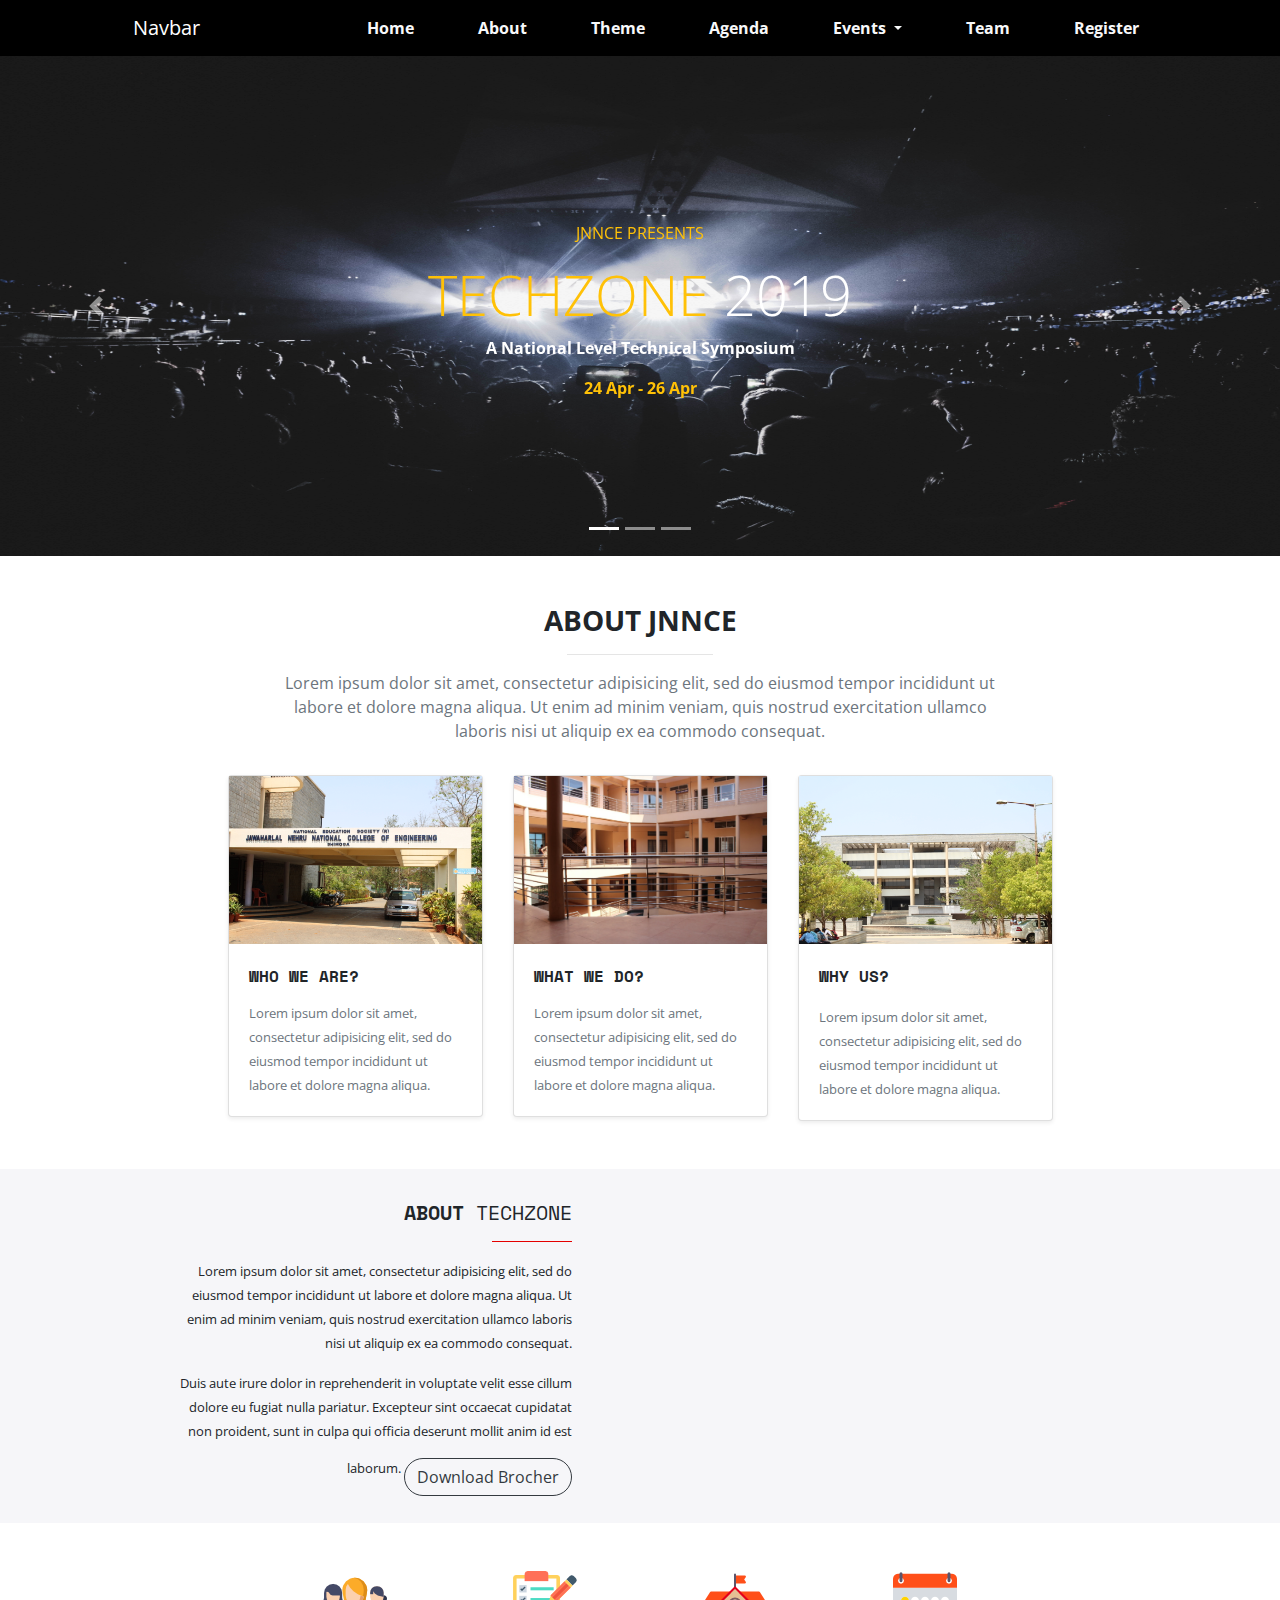
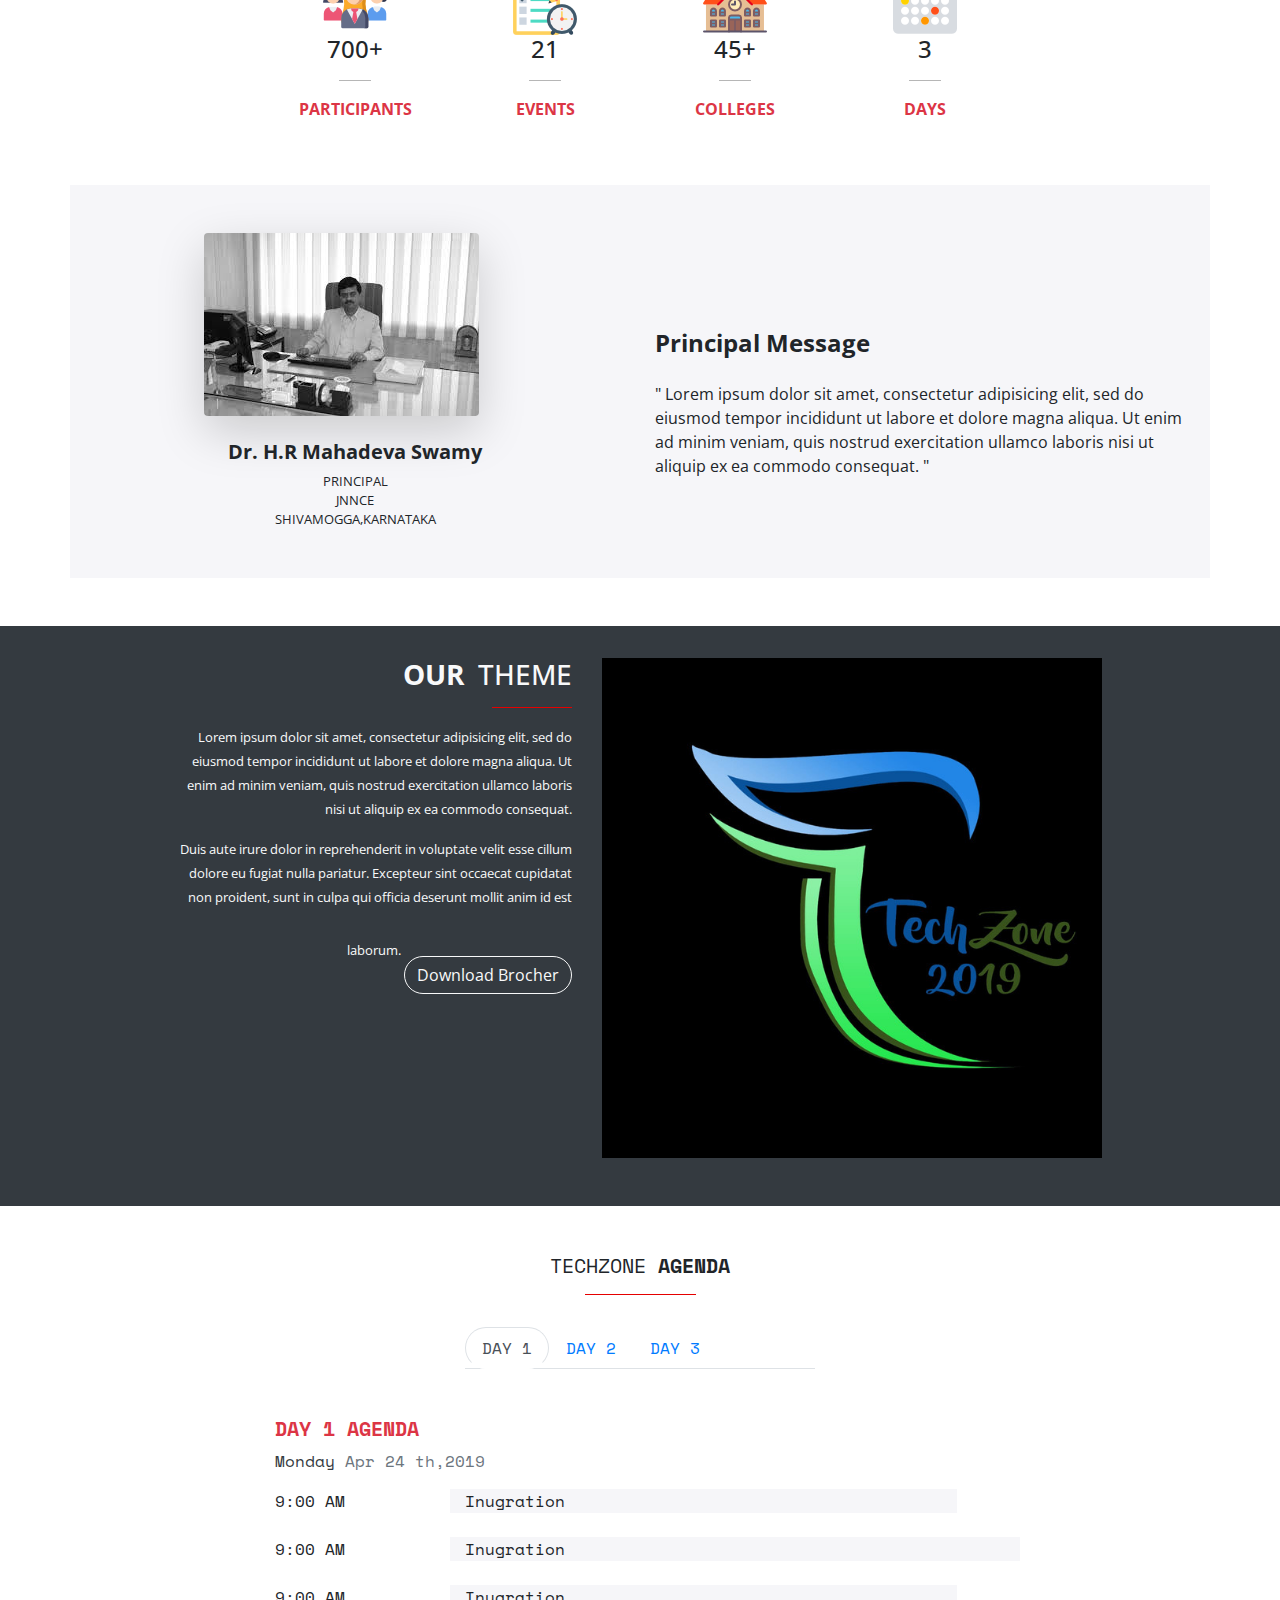
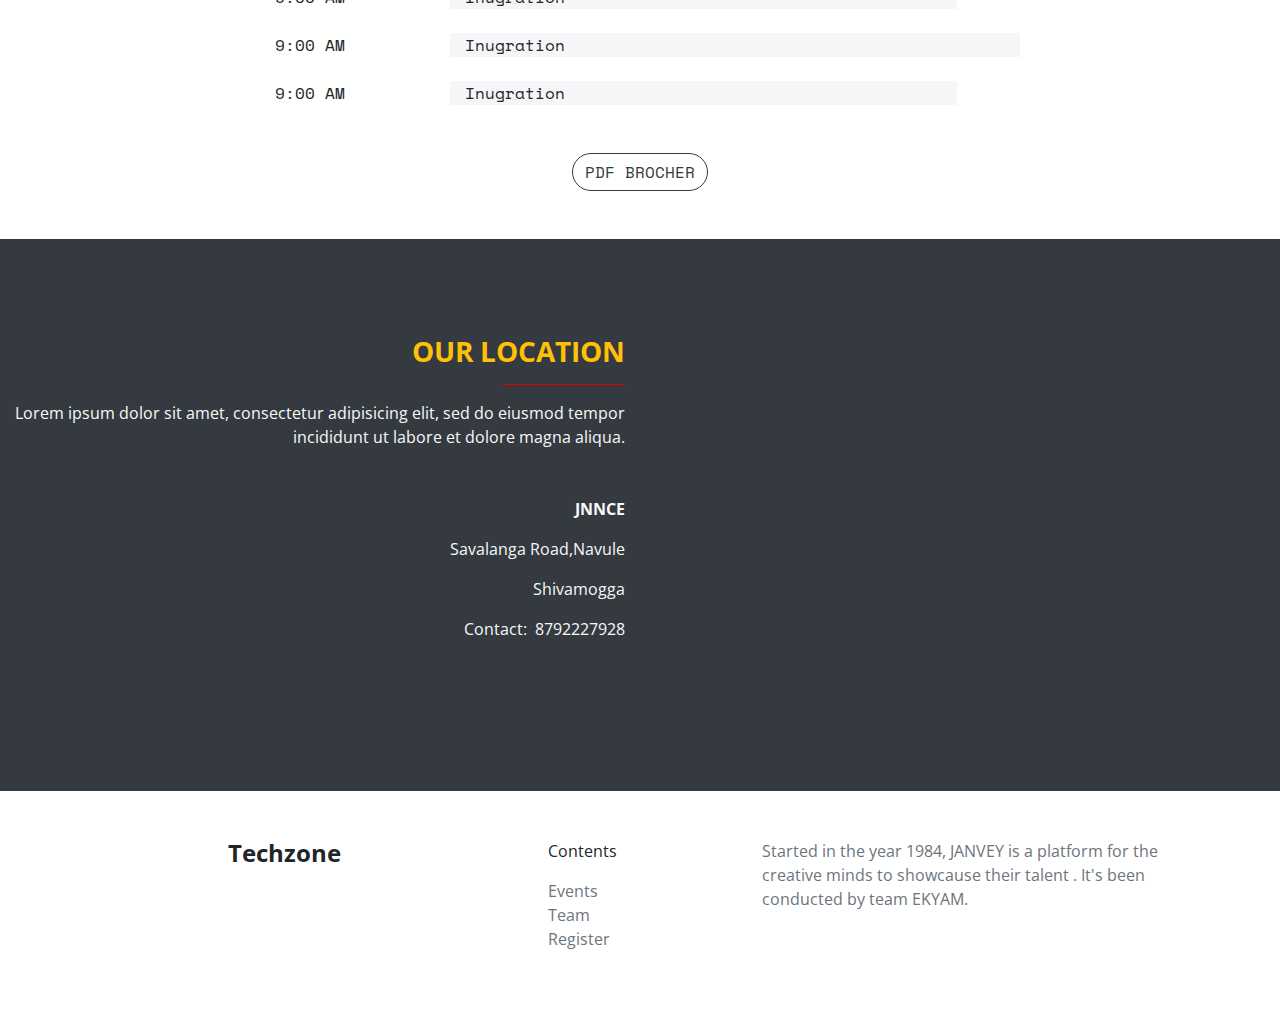
<file: index.html>
<!DOCTYPE html>
<html lang="en" dir="ltr">
<head>
  <meta charset="utf-8">
  <meta name="viewport" content="width=device-width, initial-scale=1">
  <!-- Latest compiled and minified CSS -->
  <link rel="stylesheet" href="https://maxcdn.bootstrapcdn.com/bootstrap/4.3.1/css/bootstrap.min.css">
  <link rel="stylesheet" href="./css/index.css">
  <title>Techzone | Annual Cultural Fest 2019</title>
  <!-- link to fontawesome -->
  <link rel="stylesheet" href="https://use.fontawesome.com/releases/v5.8.1/css/all.css" integrity="sha384-50oBUHEmvpQ+1lW4y57PTFmhCaXp0ML5d60M1M7uH2+nqUivzIebhndOJK28anvf" crossorigin="anonymous">
  <!-- animate.css -->
  <link rel="stylesheet" href="https://cdnjs.cloudflare.com/ajax/libs/animate.css/3.7.0/animate.min.css">
  <!-- link for google fonts -->
  <link href="https://fonts.googleapis.com/css?family=Open+Sans" rel="stylesheet">
  <link href="https://fonts.googleapis.com/css?family=Space+Mono" rel="stylesheet">
</head>
<body>
  <!-- navbar -->
  <nav class="navbar navbar-expand-lg  navbar-dark  sticky-top" style="background-color:black;">
    <div class="container ">
      <a href="#" class="navbar-brand ml-md-5">
        <!-- techzone banner -->
        <!-- <img src="./images/logo1.png" alt="" "> -->
        Navbar
      </a>
      <button type="button" class="navbar-toggler" data-toggle="collapse" data-target="#navbarSupportedContent" aria-controls="navbarSupportedContent" aria-expanded="false" aria-label="Toggle navigation" name="button">
        <i class="fas fa-bars text-light"></i>
      </button>
      <div class="collapse navbar-collapse" id="navbarSupportedContent">
        <ul class="navbar-nav ml-auto">
          <li class="nav-item  mr-md-5">
            <a href="#" class="text-light font-weight-bold nav-link">Home</a>
          </li>
          <li class="nav-item mr-md-5">
            <a href="#about" class="text-light font-weight-bold nav-link">About</a>
          </li>
          <li class="nav-item mr-md-5">
            <a href="#theme" class="text-light font-weight-bold nav-link">Theme</a>
          </li>
          <li class="nav-item mr-md-5">
            <a href="#agenda" class="text-light font-weight-bold nav-link">Agenda</a>
          </li>
          <li class="nav-item dropdown mr-md-5">
            <a href="#" class="text-light nav-link dropdown-toggle font-weight-bold" id="navabarDropdown" role="button" data-toggle="dropdown" aria-haspopup="true" aria-expanded="false">
              Events
            </a>
            <div class="dropdown-menu" aria-labelledby="navabarDropdown">
              <a href="#" class="dropdown-item">CSE / ISE</a>
              <a href="#" class="dropdown-item">ECE / TCE / EEE</a>
              <a href="#" class="dropdown-item">GENERAL EVENTS</a>
              <a href="#" class="dropdown-item">MECH / AUTO / IP</a>
              <a href="#" class="dropdown-item">ROBOTICS</a>
              <a href="#" class="dropdown-item">CIVIL / ENV</a>
            </div>
          </li>
          <li class="nav-item mr-md-5">
            <a href="#" class="text-light nav-link font-weight-bold">Team</a>
          </li>
          <li class="nav-item mr-md-5">
            <a href="#" class="text-light nav-link font-weight-bold">Register</a>
          </li>
        </ul>
      </div>
    </div>
  </nav>
  <div class="carousel slide" id="carouselControl" data-ride="carousel">
    <ul class="carousel-indicators">
      <li data-target="#carouselControl" data-slide-to="0" class="active"></li>
      <li data-target="#carouselControl" data-slide-to="1"></li>
      <li data-target="#carouselControl" data-slide-to="2"></li>
    </ul>
    <div class="carousel-inner">
      <div class="carousel-item active">
        <img src="./images/concert.jpg" class="d-block w-100 carousel"   alt="">
        <div class="carousel-caption " >
          <div class="row  carousel_img" >
            <div class="col-12 text-center">
              <p class="text-warning">JNNCE PRESENTS</p>
              <h1 class="display-4">
                <span class="text-warning">TECHZONE
                </span>
                2019
              </h1>
              <p class="font-weight-bold ">A National Level Technical Symposium </p>
              <p class="font-weight-bold text-warning">24 Apr -  26 Apr </p>
            </div>
          </div>
        </div>
      </div>
      <div class="carousel-item">
        <img src="./images/conference.jpeg" class="d-block w-100 carousel"   alt="">
        <div class="carousel-caption " >
          <div class="row  carousel_img" >
            <div class="col-12 text-center">
              <h1 class="display-4">Welcome to
              </h1>
              <h1 class="display-4">
                <span class="text-warning">TECHZONE
                </span>
                2019
              </h1>
              <p class="font-weight-bold ">24 Apr -  26 Ap </p>
            </div>
          </div>
        </div>
      </div>
      <div class="carousel-item">
        <img src="./images/challenge5.jpg" class="d-block w-100 carousel"  alt="">
        <div class="carousel-caption " >
          <div class="row  carousel_img" >
            <div class="col-12 text-center">
              <h1 class="display-4">
                <span class="text-warning">TECHZONE
                </span>
                2019
              </h1>
              <p class="font-weight-bold ">Accept the Challenge </p>
              <p class="font-weight-bold text-warning">Win the Game </p>
              <p class="font-weight-bold ">Enjoy Techzone </p>
            </div>
          </div>
        </div>
      </div>
    </div>
    <a href="#carouselControl" class="carousel-control-prev" role="button" data-slide="prev">
      <span class="carousel-control-prev-icon" aria-hidden="true"></span>
    </a>
    <a href="#carouselControl" class="carousel-control-next" role="button" data-slide="next">
      <span class="carousel-control-next-icon" aria-hidden="true"></span>
    </a>
  </div>
  <!-- who we are -->
  <div class="container mt-5 pb-5">
    <div class="row justify-content-center">
      <div class="col-8 text-center">
        <h3 class="font-weight-bold" >ABOUT JNNCE</h3>
        <hr align="center" width="20%" >
        <p class="text-muted">Lorem ipsum dolor sit amet,
          consectetur adipisicing elit, sed do eiusmod tempor incididunt ut labore et dolore
          magna aliqua. Ut enim ad minim veniam, quis nostrud exercitation ullamco laboris
          nisi ut aliquip ex ea commodo consequat.
        </p>
      </div>
    </div>
    <div class="row justify-content-center">
      <div class="col-md-3 mt-3">
        <div class="card shadow-sm">
          <img src="./images/jjnce.JPG" class=" img-fluid"  alt="">
          <div class="card-body">
            <p class="font-weight-bold card-title" style="font-family: 'Space Mono', monospace;">WHO WE ARE?</p>
            <small class="text-muted">Lorem ipsum dolor sit amet,
              consectetur adipisicing elit, sed do eiusmod tempor incididunt ut labore et dolore
              magna aliqua.
            </small>
          </div>
        </div>
      </div>
      <div class="col-md-3 mt-3">
        <div class="card shadow-sm">
          <img src="./images/step.jpeg" class="img-fluid" alt="">
          <div class="card-body">
            <p class="font-weight-bold card-title" style="font-family: 'Space Mono', monospace;">WHAT WE DO?</p>
            <small class="text-muted">Lorem ipsum dolor sit amet,
              consectetur adipisicing elit, sed do eiusmod tempor incididunt ut labore et dolore
              magna aliqua.
            </small>
          </div>
        </div>
      </div>
      <div class="col-md-3 mt-3">
        <div class="card shadow-sm">
          <img src="./images/library.JPG" class="img-fluid" alt="">
          <div class="card-body">
            <p class="font-weight-bold" style="font-family: 'Space Mono', monospace;">WHY US?</p>
            <small class="text-muted">Lorem ipsum dolor sit amet,
              consectetur adipisicing elit, sed do eiusmod tempor incididunt ut labore et dolore
              magna aliqua.
            </small>
          </div>
        </div>
      </div>
    </div>
  </div>
  <!-- about techzone -->
  <div class="container-fluid row_color pb-3 pt-3" id="about">
    <div class="row justify-content-center">
      <div class="col-md-4  mt-3 text-right ">
        <h5 class="" style="font-family: 'Space Mono', monospace;">
          <span class="font-weight-bold">ABOUT</span>
          TECHZONE
        </h5>
        <hr align="right" color="red" width="20%" >
        <small class="">
          Lorem ipsum dolor sit amet, consectetur adipisicing elit,
          sed do eiusmod tempor incididunt ut labore et dolore magna aliqua.
          Ut enim ad minim veniam, quis nostrud exercitation ullamco laboris
          nisi ut aliquip ex ea commodo consequat.
        </small>
        <p class="mt-3"></p>
        <small class="">
          Duis aute irure dolor in reprehenderit
          in voluptate velit esse cillum dolore eu fugiat nulla pariatur.
          Excepteur sint occaecat cupidatat non proident, sunt in culpa qui
          officia deserunt mollit anim id est laborum.
        </small>
        <a href="#">
          <button class=" btn btn-outline-dark rounded-pill mt-3  a" >
            Download Brocher
          </button>
        </a>
      </div>
      <div class="col-md-5  mt-3 d-none d-lg-block d-xl-block ">
        <iframe width="500" height="300" src="https://www.youtube.com/embed/mPut1XU8KPo" frameborder="0" allow="accelerometer; autoplay; encrypted-media; gyroscope; picture-in-picture" allowfullscreen></iframe>
      </div>
      <div class="col-md-5  mt-3 ml-4 d-lg-none d-xl-none">
        <iframe  src="https://www.youtube.com/embed/mPut1XU8KPo" frameborder="0" allow="accelerometer; autoplay; encrypted-media; gyroscope; picture-in-picture" allowfullscreen></iframe>
      </div>
    </div>
  </div>
  <!-- event days -->
  <div class="container pt-5 pb-5">
    <div class="row justify-content-center text-center">
      <div class="col-md-2  ">
        <img src="./images/networking.png" class="img-fluid" alt="">
        <h4>700+</h4>
        <hr align="center" color="#cbcbcb" width="20%" >
        <p class="text-danger font-weight-bold">PARTICIPANTS </p>
      </div>
      <div class="col-md-2 ">
        <img src="./images/checklist.png" class="img-fluid" alt="">
        <h4>21</h4>
        <hr align="center" color="#cbcbcb" width="20%" >
        <p class="text-danger font-weight-bold">EVENTS</p>
      </div>
      <div class="col-md-2 ">
        <img src="./images/school.png" class="img-fluid" alt="">
        <h4>45+</h4>
        <hr align="center" color="#cbcbcb" width="20%" >
        <p class="text-danger font-weight-bold">COLLEGES</p>
      </div>
      <div class="col-md-2 ">
        <img src="./images/calendar.png" class="img-fluid" alt="">
        <h4>3</h4>
        <hr align="center" color="#cbcbcb" width="20%" >
        <p class="text-danger font-weight-bold">DAYS</p>
      </div>
    </div>
  </div>
  <!-- principal message -->
  <div class="container pb-5 row_color pt-5 ">
    <div class="row">
      <div class="col-md-4 offset-md-1 ">
        <img src="./images/principal.jpeg" class="ml-4 img-fluid rounded shadow-lg" alt="">
        <div class="d-flex flex-column  text-center">
          <h5 class="font-weight-bold pt-4 ">Dr. H.R Mahadeva Swamy</h5>
          <small>PRINCIPAL</small>
          <small>JNNCE</small>
          <small>SHIVAMOGGA,KARNATAKA</small>
        </div>
      </div>
      <div class="col-md-5 col-lg-6 offset-md-1  mt-lg-5 pt-lg-5 text-left d-none d-sm-block">
        <h4 class="font-weight-bold">Principal Message</h4>
        <blockquote class="blockquote">
          <p class="mt-4 small">"&nbsp;Lorem ipsum dolor sit amet, consectetur adipisicing elit, sed
            do eiusmod tempor incididunt ut labore et dolore magna aliqua. Ut enim ad minim veniam,
            quis nostrud exercitation ullamco laboris nisi ut aliquip ex ea commodo consequat.&nbsp;"</p>
        </blockquote>
      </div>
      <div class="col-md-6  mt-5 pt-5 text-center d-block d-sm-none">
        <h4 class="font-weight-bold">Principal's Message</h4>
        <blockquote class="blockquote">
          <p class="mt-4 small">"&nbsp;Lorem ipsum dolor sit amet, consectetur adipisicing elit, sed
            do eiusmod tempor incididunt ut labore et dolore magna aliqua. Ut enim ad minim veniam,
              quis nostrud exercitation ullamco laboris nisi ut aliquip ex ea commodo consequat.&nbsp;"</p>
        </blockquote>
      </div>
    </div>
  </div>
      <!-- logo img -->
  <div class="container-fluid bg-dark pb-5 pt-3 mt-5" id="theme">
    <div class="row justify-content-center text-light">
      <div class="col-md-4  mt-3 text-right ">
        <h3 class="">
          <span class="font-weight-bold">OUR</span>
            &nbsp;THEME
        </h3>
        <hr align="right" color="red" width="20%" >
        <small class="">
              Lorem ipsum dolor sit amet, consectetur adipisicing elit,
              sed do eiusmod tempor incididunt ut labore et dolore magna aliqua.
              Ut enim ad minim veniam, quis nostrud exercitation ullamco laboris
              nisi ut aliquip ex ea commodo consequat.
        </small>
        <p class="mt-3"></p>
        <small class="">
              Duis aute irure dolor in reprehenderit
              in voluptate velit esse cillum dolore eu fugiat nulla pariatur.
              Excepteur sint occaecat cupidatat non proident, sunt in culpa qui
              officia deserunt mollit anim id est laborum.
        </small>
        <a href="#">
          <button class=" btn btn-outline-light rounded-pill mt-5  " >
                Download Brocher
          </button>
        </a>
      </div>
      <div class="col-md-5  mt-3  ">
        <img src="./images/logo1.png" class="animated infinite zoomIn slower img-fluid" alt="">
      </div>
    </div>
  </div>
  <!-- t-zone Agenda -->
  <div class="container mt-5" style="font-family: 'Space Mono', monospace;" id="agenda">
    <div class="row">
      <div class="col-12 text-center">
        <h5>TECHZONE
          <small class="h5 font-weight-bold">AGENDA</small>
        </h5>
        <hr align="center" color="red" width="10%" >
      </div>
    </div>
    <div class="row mt-3 justify-content-center">
      <div class=" col-md-4">
        <ul class="nav nav-tabs" id="pills-tab" role="tablist">
          <li class="nav-item ">
            <a href="#day1" class="rounded-pill nav-link active" id="tabs-day1-tab" data-toggle="tab" role="tab" ariia-controls="day1" arai-selected="true">
              DAY 1
            </a>
          </li>
          <li class="nav-item ">
            <a href="#day2" class="rounded-pill nav-link " id="tabs-day2-tab" data-toggle="tab" role="tab" ariia-controls="day2" arai-selected="false">
              DAY 2
            </a>
          </li>
          <li class="nav-item">
            <a href="#day3" class="rounded-pill nav-link " id="tabs-day3-tab" data-toggle="tab" role="tab" ariia-controls="day3" arai-selected="false">
              DAY 3
            </a>
          </li>
        </ul>
      </div>
    </div>
    <div class="row justify-content-center mt-5">
      <div class="col-md-8">
        <div class="tab-content" id="tab-days">
          <div class="tab-pane fade show active" id="day1" role="tabpanel" aria-labelledby="tabs-day1-tab">
            <h5 class="text-danger font-weight-bold">
              DAY
              1
              AGENDA
            </h5>
            <p class="text-muted">
              <span class="text-dark">Monday</span>
              Apr 24 th,2019
            </p>
            <div class="row">
              <div class="col-3  ">
                9:00 AM
              </div>
              <div class="col-8 row_color">
                Inugration
              </div>
            </div>
            <div class="row pt-4">
              <div class="col-3  ">
                9:00 AM
              </div>
              <div class="col-9  row_color">
                Inugration
              </div>
            </div>
            <div class="row pt-4">
              <div class="col-3  ">
                9:00 AM
              </div>
              <div class="col-8  row_color">
                Inugration
              </div>
            </div>
            <div class="row pt-4">
              <div class="col-3  ">
                9:00 AM
              </div>
              <div class="col-9  row_color">
                Inugration
              </div>
            </div>
            <div class="row pt-4">
              <div class="col-3  ">
                9:00 AM
              </div>
              <div class="col-8  row_color">
                Inugration
              </div>
            </div>
          </div>
          <div class="tab-pane fade show " id="day2" role="tabpanel" aria-labelledby="tabs-day2-tab">
            <h5 class="text-danger font-weight-bold">
              DAY
              2
              AGENDA
            </h5>
            <p class="text-muted">
              <span class="text-dark">Monday</span>
              Apr 24 th,2019
            </p>
            <div class="row row_bg">
              <div class="col-3  ">
                9:00 AM
              </div>
              <div class="col-8  row_color">
                Inugration
              </div>
            </div>
            <div class="row pt-4">
              <div class="col-3 ">
                9:00 AM
              </div>
              <div class="col-9  row_color">
                Inugration
              </div>
            </div>
            <div class="row pt-4">
              <div class="col-3  ">
                9:00 AM
              </div>
              <div class="col-8 row_color">
                Inugration
              </div>
            </div>
            <div class="row pt-4">
              <div class="col-3  ">
                9:00 AM
              </div>
              <div class="col-9  row_color">
                Inugration
              </div>
            </div>
            <div class="row pt-4">
              <div class="col-3  ">
                9:00 AM
              </div>
              <div class="col-8  row_color">
                Inugration
              </div>
            </div>
          </div>
          <div class="tab-pane fade show " id="day3" role="tabpanel" aria-labelledby="tabs-day3-tab">
            <h5 class="text-danger font-weight-bold">
              DAY
              3
              AGENDA
            </h5>
            <p class="text-muted">
              <span class="text-dark">Monday</span>
              Apr 24 th,2019
            </p>
            <div class="row">
              <div class="col-3  ">
                9:00 AM
              </div>
              <div class="col-8  row_color">
                Inugration
              </div>
            </div>
            <div class="row pt-4">
              <div class="col-3  ">
                9:00 AM
              </div>
              <div class="col-9  row_color">
                Inugration
              </div>
            </div>
            <div class="row pt-4">
              <div class="col-3  ">
                9:00 AM
              </div>
              <div class="col-8 row_color">
                Inugration
              </div>
            </div>
            <div class="row pt-4">
              <div class="col-3  ">
                9:00 AM
              </div>
              <div class="col-9 row_color">
                Inugration
              </div>
            </div>
            <div class="row pt-4">
              <div class="col-3  ">
                9:00 AM
              </div>
              <div class="col-8   row_color">
                Inugration
              </div>
            </div>
          </div>
        </div>
      </div>
    </div>
    <div class="row mt-5 justify-content-center pb-5">
      <a href="#">
        <button type="button" class="btn btn-outline-dark rounded-pill" name="button">
          PDF BROCHER
          <i class="fas fa-download"></i>
        </button>
      </a>
    </div>
  </div>
  <!-- our gallery -->
  <!-- <div class="container-fluid bg-dark pt-5 ">
    <div class="row">
      <div class="col-12 text-center">
        <h4 class="text-light">OUR GALLERY</h4>
        <hr align="center" color="red" width="5%" >
        <p class="text-light">Lorem ipsum dolor sit amet, consectetur adipisicing elit, sed do eiusmod
           tempor incididunt ut labore et dolore magna aliqua.
          </p>
      </div>
    </div>
    <div class="row ">
      <div class="col-md-3 bg-warning pr-0 pl-0">
        <img src="./images/library.JPG" class="img-fluid" alt="">
      </div>
      <div class="col-md-3 bg-warning pl-0 pr-0">
        <img src="./images/library.JPG" class="img-fluid" alt="">
      </div>
      <div class="col-md-3 bg-warning pl-0 pr-0">
        <img src="./images/library.JPG" class="img-fluid" alt="">
      </div>
      <div class="col-md-3 bg-warning pl-0 pr-0">
        <img src="./images/library.JPG" class="img-fluid" alt="">
      </div>
    </div>
    <div class="row ">
      <div class="col-md-3 bg-warning pr-0 pl-0">
        <img src="./images/library.JPG" class="img-fluid" alt="">
      </div>
      <div class="col-md-3 bg-warning pl-0 pr-0">
        <img src="./images/library.JPG" class="img-fluid" alt="">
      </div>
      <div class="col-md-3 bg-warning pl-0 pr-0">
        <img src="./images/library.JPG" class="img-fluid" alt="">
      </div>
      <div class="col-md-3 bg-warning pl-0 pr-0">
        <img src="./images/library.JPG" class="img-fluid" alt="">
      </div>
    </div>
    <div class="row ">
      <div class="col-md-3 bg-warning pr-0 pl-0">
        <img src="./images/library.JPG" class="img-fluid" alt="">
      </div>
      <div class="col-md-3 bg-warning pl-0 pr-0">
        <img src="./images/library.JPG" class="img-fluid" alt="">
      </div>
      <div class="col-md-3 bg-warning pl-0 pr-0">
        <img src="./images/library.JPG" class="img-fluid" alt="">
      </div>
      <div class="col-md-3 bg-warning pl-0 pr-0">
        <img src="./images/library.JPG" class="img-fluid" alt="">
      </div>
    </div>
  </div> -->

  <!-- map embed -->
  <div class="container-fluid pt-5 bg-dark text-light pb-5">

    <div class="row  ">
      <div class="col-md-6 text-right mt-md-5">
        <h3 class="font-weight-bold text-warning" >OUR LOCATION</h3>
        <hr align="right" color="red" width="20%" >
        <p class="">Lorem ipsum dolor sit amet, consectetur adipisicing elit,
           sed do eiusmod tempor incididunt ut labore et dolore magna aliqua.

        </p>
        <p class="mt-5 font-weight-bold"> JNNCE</p>
        <p >Savalanga Road,Navule</p>
        <p>Shivamogga</p>
        <p>Contact:&nbsp;
          <i class="fa fa-phone"></i>
          8792227928
        </p>

      </div>
      <div class="col-md-6 d-none d-lg-block d-xl-block">
        <iframe width="600" height="450" frameborder="0" style="border:0" src="https://www.google.com/maps/embed/v1/place?q=place_id:ChIJuZt8G96uuzsRWbqwcxr4DPs&key=AIzaSyCPtWCD0DM084HchOoiYH2hYu7m_7lYX34" allowfullscreen>
        </iframe>
      </div>
      <div class="col-md-8 d-lg-none d-xl-none ml-3">
        <iframe  frameborder="0" style="border:0" src="https://www.google.com/maps/embed/v1/place?q=place_id:ChIJuZt8G96uuzsRWbqwcxr4DPs&key=AIzaSyCPtWCD0DM084HchOoiYH2hYu7m_7lYX34" allowfullscreen>
        </iframe>
      </div>
    </div>
  </div>
      <!-- connect with us -->
      <div class="container-fluid pt-5 pb-5 ">
        <div class="row text-left">
          <div class="col-md-3 offset-md-2 pb-5 ">
            <h4 class="font-weight-bold">Techzone</h4>
            <h4 class="mt-4 mb-3">
            </h4>
            <a href="#" class="text-muted ">
              <i class="fab fa-facebook-f "></i>
            </a>
            <a href="#" target="_top" class="text-muted  pl-3" >
              <i class="fas fa-envelope"></i>
            </a>
            <a href="#" class="text-muted" >
              <i class="fab fa-instagram pl-3"></i>
            </a>
            <a href="#" class="pl-3 text-muted" >
              <i class="fab fa-youtube "></i>
            </a>
          </div>
          <div class="col-md-2 d-flex flex-column ">
            <p class="">Contents</p>
            <a href="#" class="text-muted">Events</a>
            <a href="./../team.html" class="text-muted">Team</a>
            <a href="./../achivements.html" class="text-muted">Register</a>
          </div>
          <div class="col-md-4 mt-5 mt-md-0">
            <p class="text-muted">
              Started in the year 1984, JANVEY is a platform for the creative minds to showcause their talent .
              It's been conducted by team EKYAM.
            </p>
          </div>
        </div>
      </div>

      <!-- jQuery library -->
      <script src="https://ajax.googleapis.com/ajax/libs/jquery/3.3.1/jquery.min.js"></script>

      <!-- Popper JS -->
      <script src="https://cdnjs.cloudflare.com/ajax/libs/popper.js/1.14.7/umd/popper.min.js"></script>

      <!-- Latest compiled JavaScript -->
      <script src="https://maxcdn.bootstrapcdn.com/bootstrap/4.3.1/js/bootstrap.min.js"></script>
    </body>
    </html>
</file>
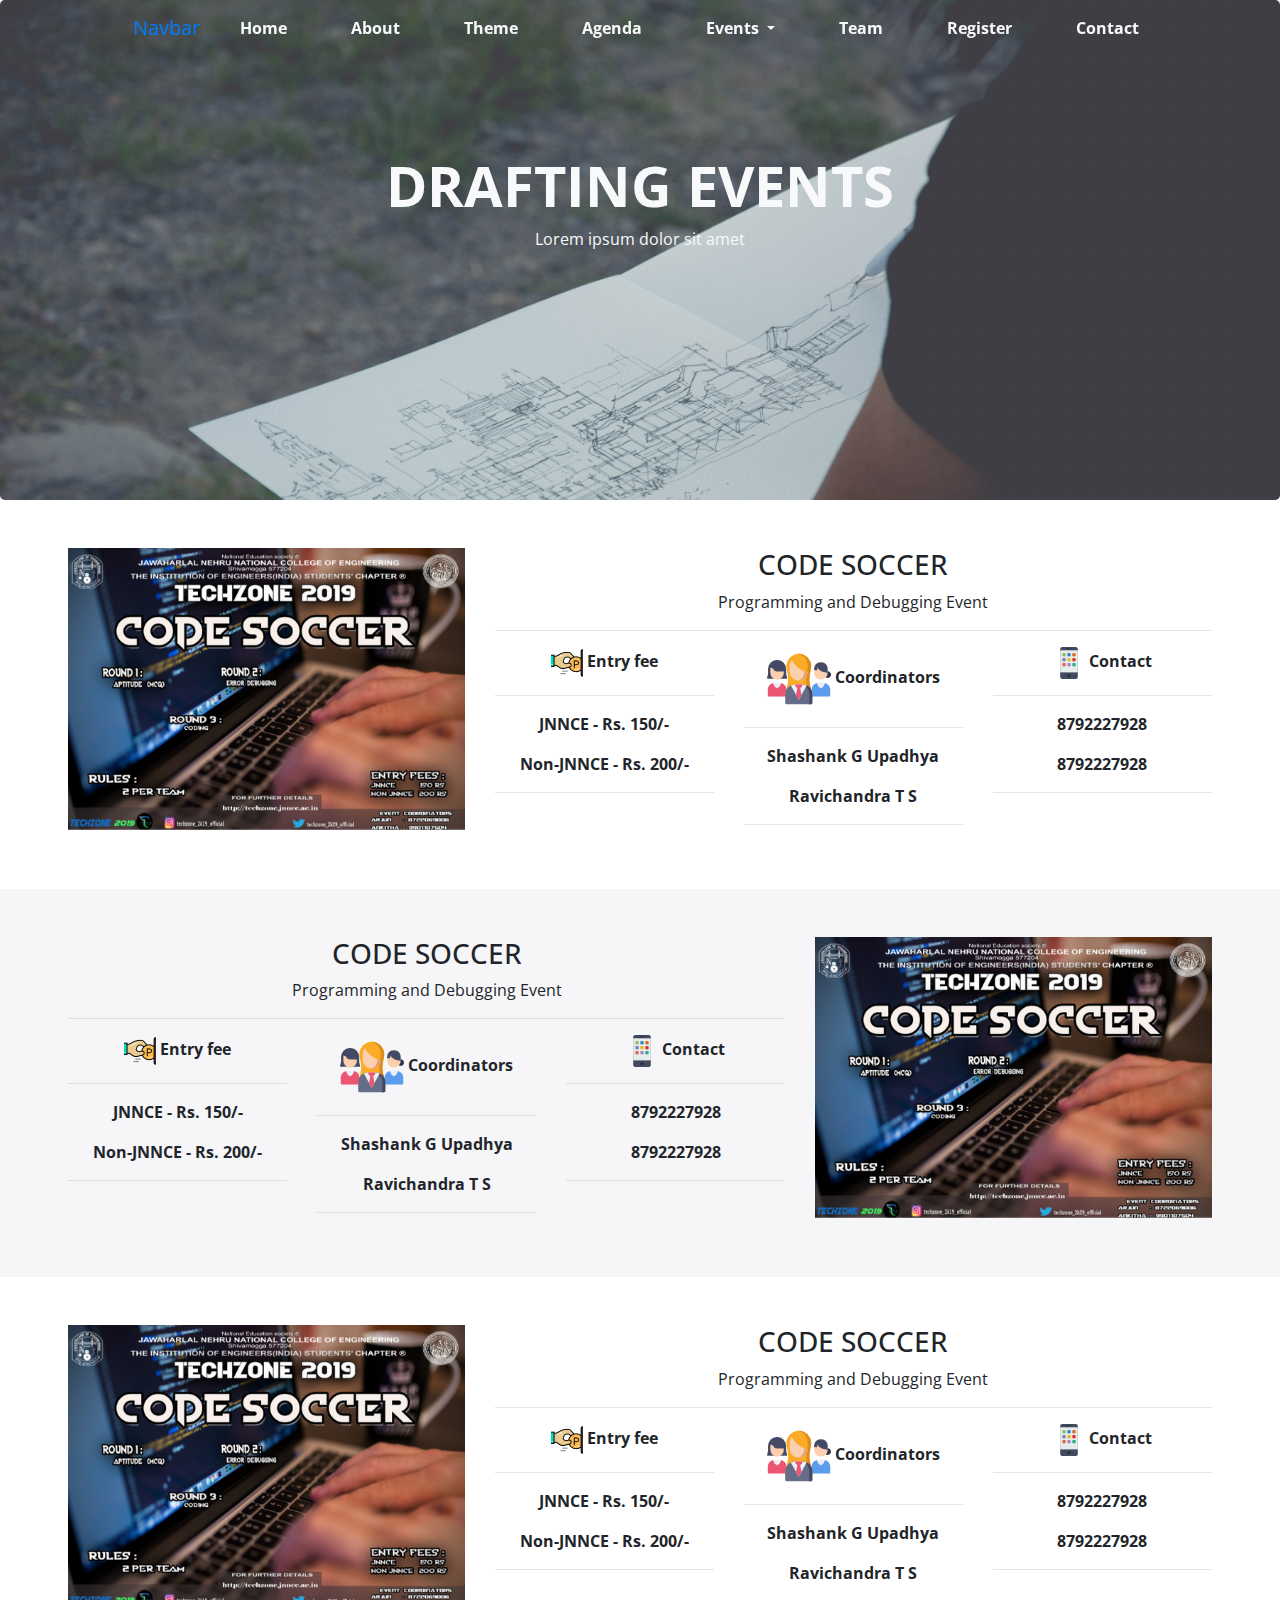
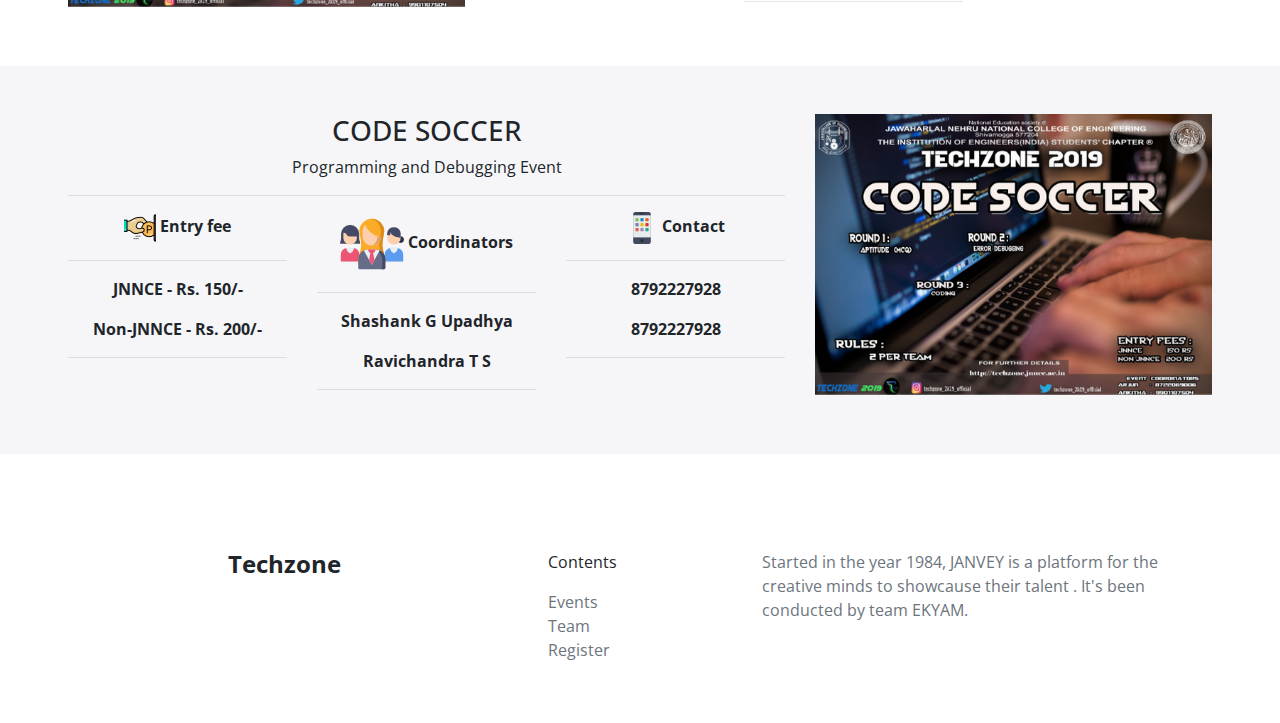
<file: templates/events/civil.html>
<!DOCTYPE html>
<html lang="en" dir="ltr">
<head>
  <meta charset="utf-8">
  <meta name="viewport" content="width=device-width, initial-scale=1">
  <!-- Latest compiled and minified CSS -->
  <link rel="stylesheet" href="https://maxcdn.bootstrapcdn.com/bootstrap/4.3.1/css/bootstrap.min.css">
  <link rel="stylesheet" href="./../../css/index.css">
  <title>Techzone | Annual Cultural Fest 2019</title>
  <!-- link to fontawesome -->
  <link rel="stylesheet" href="https://use.fontawesome.com/releases/v5.8.1/css/all.css" integrity="sha384-50oBUHEmvpQ+1lW4y57PTFmhCaXp0ML5d60M1M7uH2+nqUivzIebhndOJK28anvf" crossorigin="anonymous">
  <!-- link for google fonts -->
<link href="https://fonts.googleapis.com/css?family=Open+Sans" rel="stylesheet">
</head>
<body>
    <div class="jumbotron  pt-0 text-light container_bg_civil">
      <!-- navbar -->
    <nav class="navbar navbar-expand-lg navbar-trans navbar-inverse sticky-top">
      <div class="container ">
        <a href="#" class="navbar-brand ml-md-5">
          <!-- techzone banner -->
          <!-- <img src="./images/logo1.png" alt="" "> -->
          Navbar
        </a>
        <button type="button" class="navbar-toggler" data-toggle="collapse" data-target="#navbarSupportedContent" aria-controls="navbarSupportedContent" aria-expanded="false" aria-label="Toggle navigation" name="button">
          <i class="fas fa-bars text-light"></i>
        </button>
        <div class="collapse navbar-collapse" id="navbarSupportedContent">
          <ul class="navbar-nav ml-auto">
            <li class="nav-item  mr-md-5">
              <a href="#" class="text-light font-weight-bold nav-link">Home</a>
            </li>
            <li class="nav-item mr-md-5">
              <a href="#" class="text-light font-weight-bold nav-link">About</a>
            </li>
            <li class="nav-item mr-md-5">
              <a href="#" class="text-light font-weight-bold nav-link">Theme</a>
            </li>
            <li class="nav-item mr-md-5">
              <a href="#" class="text-light font-weight-bold nav-link">Agenda</a>
            </li>
            <li class="nav-item dropdown mr-md-5">
              <a href="#" class="text-light nav-link dropdown-toggle font-weight-bold" id="navabarDropdown" role="button" data-toggle="dropdown" aria-haspopup="true" aria-expanded="false">
                Events
              </a>
              <div class="dropdown-menu" aria-labelledby="navabarDropdown">
                <a href="#" class="dropdown-item">CSE / ISE</a>
                <a href="#" class="dropdown-item">ECE / TCE / EEE</a>
                <a href="#" class="dropdown-item">GENERAL EVENTS</a>
                <a href="#" class="dropdown-item">MECH / AUTO / IP</a>
                <a href="#" class="dropdown-item">ROBOTICS</a>
                <a href="#" class="dropdown-item">CIVIL / ENV</a>
              </div>
            </li>
            <li class="nav-item mr-md-5">
              <a href="#" class="text-light nav-link font-weight-bold">Team</a>
            </li>
            <li class="nav-item mr-md-5">
              <a href="#" class="text-light nav-link font-weight-bold">Register</a>
            </li>
            <li class="nav-item mr-md-5">
              <a href="#" class="text-light nav-link font-weight-bold">Contact</a>
            </li>
          </ul>
        </div>
      </div>
    </nav>
<!-- jumbotron -->
      <div class="row">
        <!-- <div class="col-md-6">
        </div> -->
        <div class="col-12 mt-5 text-center">
          <h1 class="display-4 mt-md-5 font-weight-bold text-light">
              DRAFTING EVENTS
          </h1>
          <p class="">Lorem ipsum dolor sit amet
          </p>

        </div>

      </div>
    </div>
    <!-- event list -->
    <div class="container-fluid mt-5 pb-5">
      <div class="row justify-content-center">
        <div class="col-md-4">
          <img src="./../../images/card.png" class="img img-fluid" alt="">
        </div>
        <div class="col-md-7 mt-5 mt-md-0">
          <div class="row ">
            <div class="col-12 text-center">
              <h3 class="">
                          CODE SOCCER
              </h3>
            </div>
            <div class="col-12 text-center">
              <p class=" ">
                Programming and Debugging Event
              </p>
              <hr align="center" >
            </div>
          </div>
          <div class="row text-center">
            <div class="col-md-4 ">
              <p class="font-weight-bold ">
                <img src="./../../images/fee.png" class="img-fluid" alt="">
                Entry fee
              </p>
              <hr align="center" >
              <p class="font-weight-bold color ">
                            JNNCE - Rs. 150/-
              </p>
              <p class="font-weight-bold color ">
                          Non-JNNCE - Rs. 200/-
              </p>
                <hr align="center" >
            </div>
            <div class="col-md-4 ">
              <p class="font-weight-bold mb-0">
                <img src="./../../images/networking.png" class="img-fluid" alt="">
                Coordinators
              </p>
              <hr align="center" >
              <p class="font-weight-bold color">
                Shashank G Upadhya
              </p>
              <p class="font-weight-bold color ">
                 Ravichandra T S
              </p>
                <hr align="center" >
            </div>
            <div class="col-md-4  ">

              <p class="font-weight-bold color">
                <img src="./../../images/smartphone.png" class="img-fluid" alt="">
                Contact
              </p>
              <hr align="center" >
              <p class="font-weight-bold color ">
                <i class="fa fa-phone"></i>
                8792227928
              </p>
              <p class="font-weight-bold color ">
                <i class="fa fa-phone"></i>
                8792227928
              </p>
                <hr align="center" >
            </div>
          </div>
        </div>
      </div>
      <div class="row mt-5 row_color justify-content-center pt-5 pb-5">
        <div class="col-md-4 d-block d-sm-none">
          <img src="./../../images/card.png" class="img img-fluid" alt="">
        </div>
        <div class="col-md-7  mt-5 mt-md-0">
          <div class="row ">
            <div class="col-12 text-center">
              <h3 class="">
                          CODE SOCCER
              </h3>
            </div>
            <div class="col-12 text-center">
              <p class=" ">
                Programming and Debugging Event
              </p>
              <hr align="center" >
            </div>
          </div>
          <div class="row text-center">
            <div class="col-md-4 ">
              <p class="font-weight-bold ">
                <img src="./../../images/fee.png" class="img-fluid" alt="">
                Entry fee
              </p>
              <hr align="center" >
              <p class="font-weight-bold color ">
                            JNNCE - Rs. 150/-
              </p>
              <p class="font-weight-bold color ">
                          Non-JNNCE - Rs. 200/-
              </p>
                <hr align="center" >
            </div>
            <div class="col-md-4 ">
              <p class="font-weight-bold mb-0">
                <img src="./../../images/networking.png" class="img-fluid" alt="">
                Coordinators
              </p>
              <hr align="center" >
              <p class="font-weight-bold color">
                Shashank G Upadhya
              </p>
              <p class="font-weight-bold color ">
                 Ravichandra T S
              </p>
                <hr align="center" >
            </div>
            <div class="col-md-4  ">

              <p class="font-weight-bold color">
                <img src="./../../images/smartphone.png" class="img-fluid" alt="">
                Contact
              </p>
              <hr align="center" >
              <p class="font-weight-bold color ">
                <i class="fa fa-phone"></i>
                8792227928
              </p>
              <p class="font-weight-bold color ">
                <i class="fa fa-phone"></i>
                8792227928
              </p>
                <hr align="center" >
            </div>
          </div>
        </div>
        <div class="col-md-4 d-none d-sm-block">
          <img src="./../../images/card.png" class="img img-fluid" alt="">
        </div>
      </div>
      <div class="row justify-content-center mt-5">
        <div class="col-md-4">
          <img src="./../../images/card.png" class="img img-fluid" alt="">
        </div>
        <div class="col-md-7 mt-5 mt-md-0">
          <div class="row ">
            <div class="col-12 text-center">
              <h3 class="">
                          CODE SOCCER
              </h3>
            </div>
            <div class="col-12 text-center">
              <p class=" ">
                Programming and Debugging Event
              </p>
              <hr align="center" >
            </div>
          </div>
          <div class="row text-center">
            <div class="col-md-4 ">
              <p class="font-weight-bold ">
                <img src="./../../images/fee.png" class="img-fluid" alt="">
                Entry fee
              </p>
              <hr align="center" >
              <p class="font-weight-bold color ">
                            JNNCE - Rs. 150/-
              </p>
              <p class="font-weight-bold color ">
                          Non-JNNCE - Rs. 200/-
              </p>
                <hr align="center" >
            </div>
            <div class="col-md-4 ">
              <p class="font-weight-bold mb-0">
                <img src="./../../images/networking.png" class="img-fluid" alt="">
                Coordinators
              </p>
              <hr align="center" >
              <p class="font-weight-bold color">
                Shashank G Upadhya
              </p>
              <p class="font-weight-bold color ">
                 Ravichandra T S
              </p>
                <hr align="center" >
            </div>
            <div class="col-md-4  ">

              <p class="font-weight-bold color">
                <img src="./../../images/smartphone.png" class="img-fluid" alt="">
                Contact
              </p>
              <hr align="center" >
              <p class="font-weight-bold color ">
                <i class="fa fa-phone"></i>
                8792227928
              </p>
              <p class="font-weight-bold color ">
                <i class="fa fa-phone"></i>
                8792227928
              </p>
                <hr align="center" >
            </div>
          </div>
        </div>
      </div>
      <div class="row mt-5 row_color justify-content-center pt-5 pb-5">
        <div class="col-md-4 d-block d-sm-none">
          <img src="./../../images/card.png" class="img img-fluid" alt="">
        </div>
        <div class="col-md-7  mt-5 mt-md-0">
          <div class="row ">
            <div class="col-12 text-center">
              <h3 class="">
                          CODE SOCCER
              </h3>
            </div>
            <div class="col-12 text-center">
              <p class=" ">
                Programming and Debugging Event
              </p>
              <hr align="center" >
            </div>
          </div>
          <div class="row text-center">
            <div class="col-md-4 ">
              <p class="font-weight-bold ">
                <img src="./../../images/fee.png" class="img-fluid" alt="">
                Entry fee
              </p>
              <hr align="center" >
              <p class="font-weight-bold color ">
                            JNNCE - Rs. 150/-
              </p>
              <p class="font-weight-bold color ">
                          Non-JNNCE - Rs. 200/-
              </p>
                <hr align="center" >
            </div>
            <div class="col-md-4 ">
              <p class="font-weight-bold mb-0">
                <img src="./../../images/networking.png" class="img-fluid" alt="">
                Coordinators
              </p>
              <hr align="center" >
              <p class="font-weight-bold color">
                Shashank G Upadhya
              </p>
              <p class="font-weight-bold color ">
                 Ravichandra T S
              </p>
                <hr align="center" >
            </div>
            <div class="col-md-4  ">

              <p class="font-weight-bold color">
                <img src="./../../images/smartphone.png" class="img-fluid" alt="">
                Contact
              </p>
              <hr align="center" >
              <p class="font-weight-bold color ">
                <i class="fa fa-phone"></i>
                8792227928
              </p>
              <p class="font-weight-bold color ">
                <i class="fa fa-phone"></i>
                8792227928
              </p>
                <hr align="center" >
            </div>
          </div>
        </div>
        <div class="col-md-4 d-none d-sm-block">
          <img src="./../../images/card.png" class="img img-fluid" alt="">
        </div>
      </div>
    </div>
    <!-- connect with us -->
  <div class="container-fluid pt-5 pb-5 ">
    <div class="row text-left">
      <div class="col-md-3 offset-md-2 pb-5 ">
        <h4 class="font-weight-bold">Techzone</h4>
        <h4 class="mt-4 mb-3">

        </h4>
        <a href="#" class="text-muted ">
          <i class="fab fa-facebook-f "></i>
        </a>
        <a href="#" target="_top" class="text-muted  pl-3" >
          <i class="fas fa-envelope"></i>
        </a>
        <a href="#" class="text-muted" >
          <i class="fab fa-instagram pl-3"></i>
        </a>
        <a href="#" class="pl-3 text-muted" >
          <i class="fab fa-youtube "></i>
        </a>
      </div>
      <div class="col-md-2 d-flex flex-column ">
        <p class="">Contents</p>
        <a href="#" class="text-muted">Events</a>
        <a href="./../team.html" class="text-muted">Team</a>
        <a href="./../achivements.html" class="text-muted">Register</a>
      </div>
      <div class="col-md-4 mt-5 mt-md-0">
        <p class="text-muted">
            Started in the year 1984, JANVEY is a platform for the creative minds to showcause their talent .
            It's been conducted by team EKYAM.
        </p>
      </div>
    </div>
  </div>


  <!-- jQuery library -->
  <script src="https://ajax.googleapis.com/ajax/libs/jquery/3.3.1/jquery.min.js"></script>

  <!-- Popper JS -->
  <script src="https://cdnjs.cloudflare.com/ajax/libs/popper.js/1.14.7/umd/popper.min.js"></script>

  <!-- Latest compiled JavaScript -->
  <script src="https://maxcdn.bootstrapcdn.com/bootstrap/4.3.1/js/bootstrap.min.js"></script>
</body>
</html>
</file>
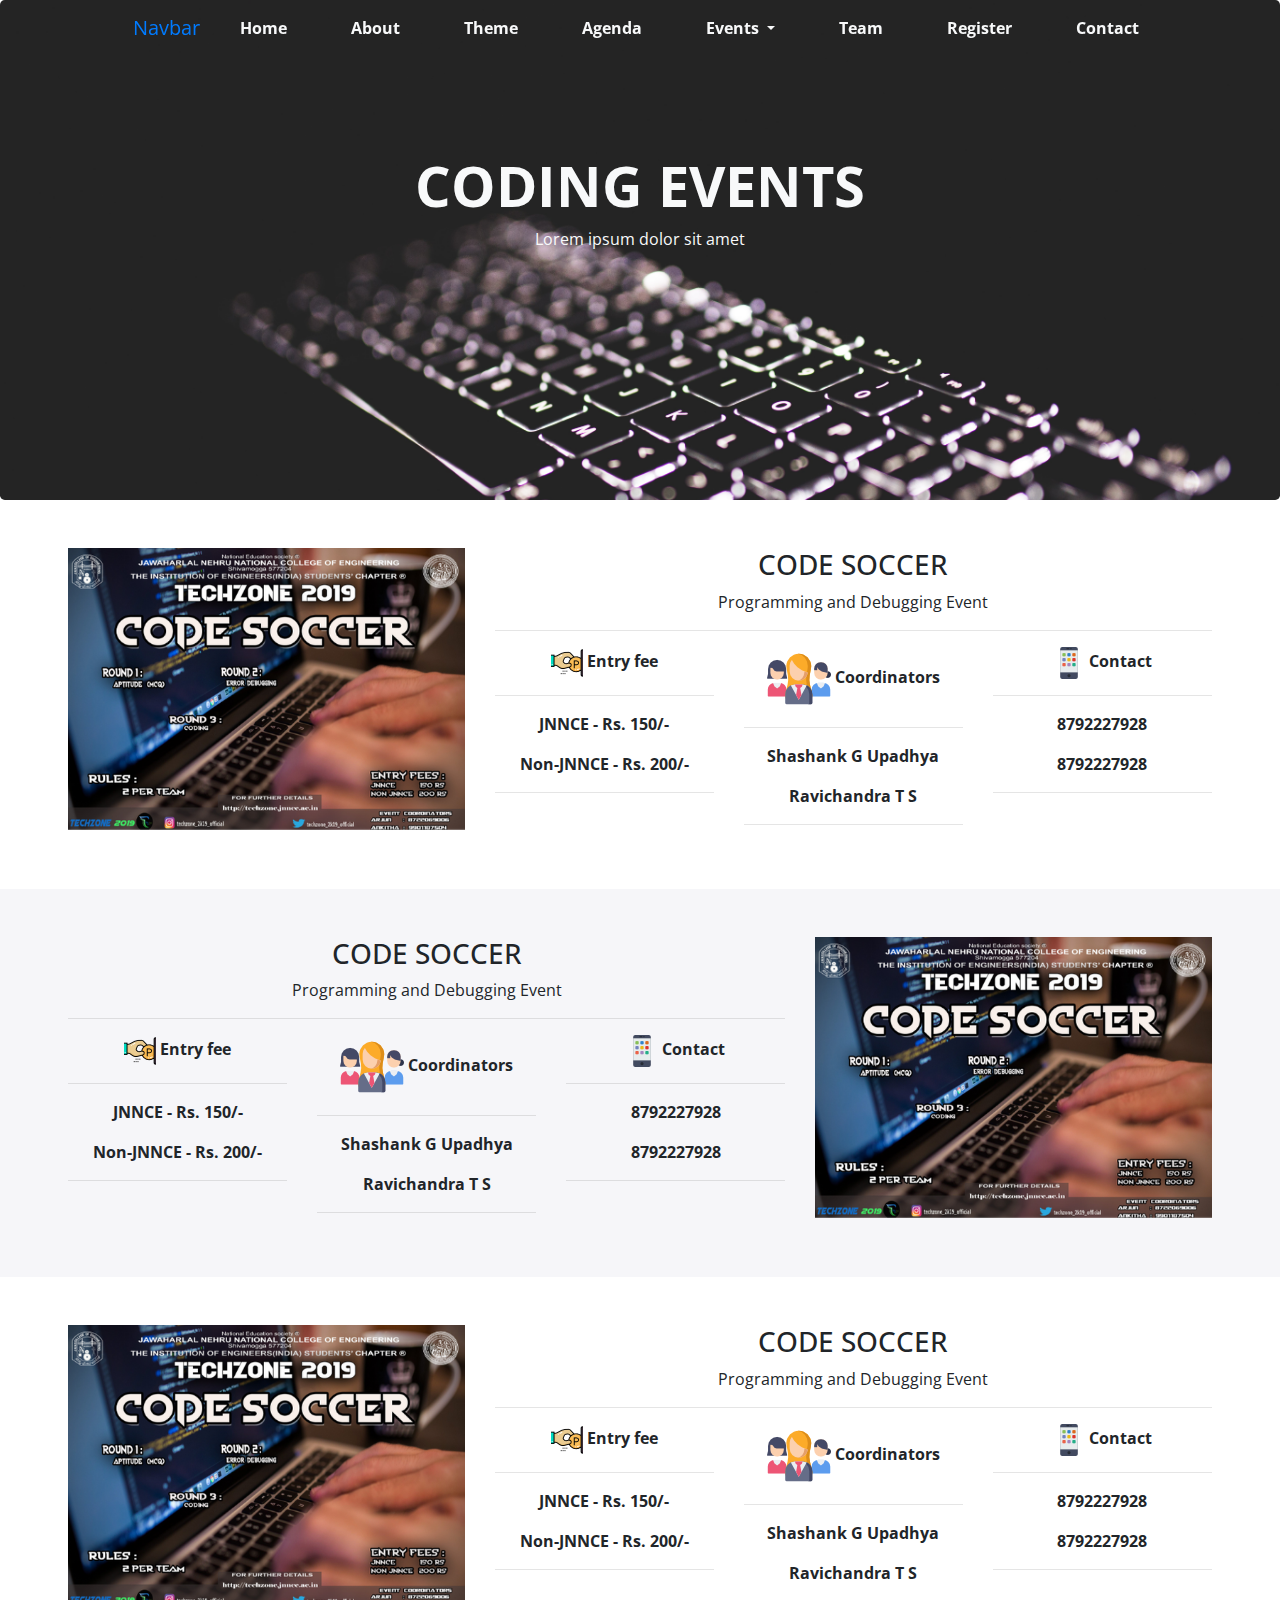
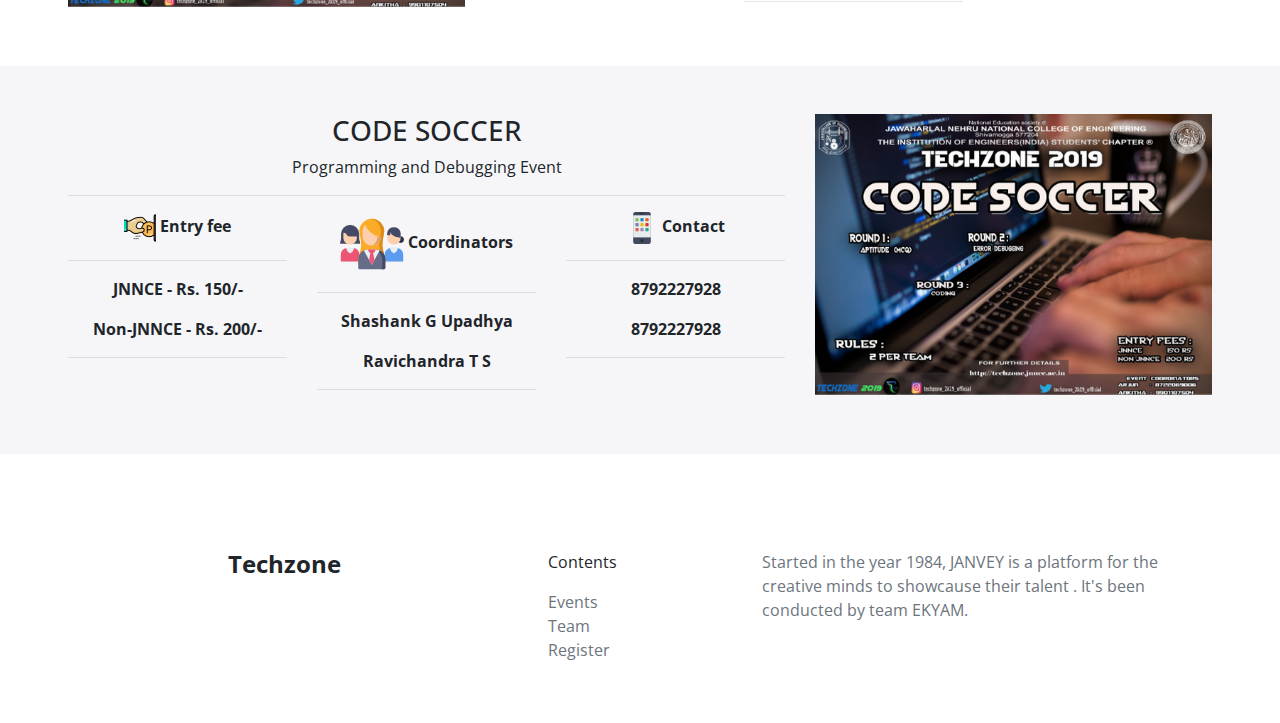
<file: templates/events/cse.html>
<!DOCTYPE html>
<html lang="en" dir="ltr">
<head>
  <meta charset="utf-8">
  <meta name="viewport" content="width=device-width, initial-scale=1">
  <!-- Latest compiled and minified CSS -->
  <link rel="stylesheet" href="https://maxcdn.bootstrapcdn.com/bootstrap/4.3.1/css/bootstrap.min.css">
  <link rel="stylesheet" href="./../../css/index.css">
  <title>Techzone | Annual Cultural Fest 2019</title>
  <!-- link to fontawesome -->
  <link rel="stylesheet" href="https://use.fontawesome.com/releases/v5.8.1/css/all.css" integrity="sha384-50oBUHEmvpQ+1lW4y57PTFmhCaXp0ML5d60M1M7uH2+nqUivzIebhndOJK28anvf" crossorigin="anonymous">
  <!-- link for google fonts -->
<link href="https://fonts.googleapis.com/css?family=Open+Sans" rel="stylesheet">
</head>
<body>
    <div class="jumbotron  pt-0 text-light container_bg">
      <!-- navbar -->
    <nav class="navbar navbar-expand-lg navbar-trans navbar-inverse sticky-top">
      <div class="container ">
        <a href="#" class="navbar-brand ml-md-5">
          <!-- techzone banner -->
          <!-- <img src="./images/logo1.png" alt="" "> -->
          Navbar
        </a>
        <button type="button" class="navbar-toggler" data-toggle="collapse" data-target="#navbarSupportedContent" aria-controls="navbarSupportedContent" aria-expanded="false" aria-label="Toggle navigation" name="button">
          <i class="fas fa-bars text-light"></i>
        </button>
        <div class="collapse navbar-collapse" id="navbarSupportedContent">
          <ul class="navbar-nav ml-auto">
            <li class="nav-item  mr-md-5">
              <a href="#" class="text-light font-weight-bold nav-link">Home</a>
            </li>
            <li class="nav-item mr-md-5">
              <a href="#" class="text-light font-weight-bold nav-link">About</a>
            </li>
            <li class="nav-item mr-md-5">
              <a href="#" class="text-light font-weight-bold nav-link">Theme</a>
            </li>
            <li class="nav-item mr-md-5">
              <a href="#" class="text-light font-weight-bold nav-link">Agenda</a>
            </li>
            <li class="nav-item dropdown mr-md-5">
              <a href="#" class="text-light nav-link dropdown-toggle font-weight-bold" id="navabarDropdown" role="button" data-toggle="dropdown" aria-haspopup="true" aria-expanded="false">
                Events
              </a>
              <div class="dropdown-menu" aria-labelledby="navabarDropdown">
                <a href="#" class="dropdown-item">CSE / ISE</a>
                <a href="#" class="dropdown-item">ECE / TCE / EEE</a>
                <a href="#" class="dropdown-item">GENERAL EVENTS</a>
                <a href="#" class="dropdown-item">MECH / AUTO / IP</a>
                <a href="#" class="dropdown-item">ROBOTICS</a>
                <a href="#" class="dropdown-item">CIVIL / ENV</a>
              </div>
            </li>
            <li class="nav-item mr-md-5">
              <a href="#" class="text-light nav-link font-weight-bold">Team</a>
            </li>
            <li class="nav-item mr-md-5">
              <a href="#" class="text-light nav-link font-weight-bold">Register</a>
            </li>
            <li class="nav-item mr-md-5">
              <a href="#" class="text-light nav-link font-weight-bold">Contact</a>
            </li>
          </ul>
        </div>
      </div>
    </nav>
<!-- jumbotron -->
      <div class="row">
        <!-- <div class="col-md-6">
        </div> -->
        <div class="col-12 mt-5 text-center">
          <h1 class="display-4 mt-md-5 font-weight-bold bg-text">
              CODING EVENTS
          </h1>
          <p class="">Lorem ipsum dolor sit amet
          </p>

        </div>

      </div>
    </div>
    <!-- event list -->
    <div class="container-fluid mt-5 pb-5">
      <div class="row justify-content-center">
        <div class="col-md-4">
          <img src="./../../images/card.png" class="img img-fluid" alt="">
        </div>
        <div class="col-md-7 mt-5 mt-md-0">
          <div class="row ">
            <div class="col-12 text-center">
              <h3 class="">
                          CODE SOCCER
              </h3>
            </div>
            <div class="col-12 text-center">
              <p class=" ">
                Programming and Debugging Event
              </p>
              <hr align="center" >
            </div>
          </div>
          <div class="row text-center">
            <div class="col-md-4 ">
              <p class="font-weight-bold ">
                <img src="./../../images/fee.png" class="img-fluid" alt="">
                Entry fee
              </p>
              <hr align="center" >
              <p class="font-weight-bold color ">
                            JNNCE - Rs. 150/-
              </p>
              <p class="font-weight-bold color ">
                          Non-JNNCE - Rs. 200/-
              </p>
                <hr align="center" >
            </div>
            <div class="col-md-4 ">
              <p class="font-weight-bold mb-0">
                <img src="./../../images/networking.png" class="img-fluid" alt="">
                Coordinators
              </p>
              <hr align="center" >
              <p class="font-weight-bold color">
                Shashank G Upadhya
              </p>
              <p class="font-weight-bold color ">
                 Ravichandra T S
              </p>
                <hr align="center" >
            </div>
            <div class="col-md-4  ">

              <p class="font-weight-bold color">
                <img src="./../../images/smartphone.png" class="img-fluid" alt="">
                Contact
              </p>
              <hr align="center" >
              <p class="font-weight-bold color ">
                <i class="fa fa-phone"></i>
                8792227928
              </p>
              <p class="font-weight-bold color ">
                <i class="fa fa-phone"></i>
                8792227928
              </p>
                <hr align="center" >
            </div>
          </div>
        </div>
      </div>
      <div class="row mt-5 row_color justify-content-center pt-5 pb-5">
        <div class="col-md-4 d-block d-sm-none">
          <img src="./../../images/card.png" class="img img-fluid" alt="">
        </div>
        <div class="col-md-7  mt-5 mt-md-0">
          <div class="row ">
            <div class="col-12 text-center">
              <h3 class="">
                          CODE SOCCER
              </h3>
            </div>
            <div class="col-12 text-center">
              <p class=" ">
                Programming and Debugging Event
              </p>
              <hr align="center" >
            </div>
          </div>
          <div class="row text-center">
            <div class="col-md-4 ">
              <p class="font-weight-bold ">
                <img src="./../../images/fee.png" class="img-fluid" alt="">
                Entry fee
              </p>
              <hr align="center" >
              <p class="font-weight-bold color ">
                            JNNCE - Rs. 150/-
              </p>
              <p class="font-weight-bold color ">
                          Non-JNNCE - Rs. 200/-
              </p>
                <hr align="center" >
            </div>
            <div class="col-md-4 ">
              <p class="font-weight-bold mb-0">
                <img src="./../../images/networking.png" class="img-fluid" alt="">
                Coordinators
              </p>
              <hr align="center" >
              <p class="font-weight-bold color">
                Shashank G Upadhya
              </p>
              <p class="font-weight-bold color ">
                 Ravichandra T S
              </p>
                <hr align="center" >
            </div>
            <div class="col-md-4  ">

              <p class="font-weight-bold color">
                <img src="./../../images/smartphone.png" class="img-fluid" alt="">
                Contact
              </p>
              <hr align="center" >
              <p class="font-weight-bold color ">
                <i class="fa fa-phone"></i>
                8792227928
              </p>
              <p class="font-weight-bold color ">
                <i class="fa fa-phone"></i>
                8792227928
              </p>
                <hr align="center" >
            </div>
          </div>
        </div>
        <div class="col-md-4 d-none d-sm-block">
          <img src="./../../images/card.png" class="img img-fluid" alt="">
        </div>
      </div>
      <div class="row justify-content-center mt-5">
        <div class="col-md-4">
          <img src="./../../images/card.png" class="img img-fluid" alt="">
        </div>
        <div class="col-md-7 mt-5 mt-md-0">
          <div class="row ">
            <div class="col-12 text-center">
              <h3 class="">
                          CODE SOCCER
              </h3>
            </div>
            <div class="col-12 text-center">
              <p class=" ">
                Programming and Debugging Event
              </p>
              <hr align="center" >
            </div>
          </div>
          <div class="row text-center">
            <div class="col-md-4 ">
              <p class="font-weight-bold ">
                <img src="./../../images/fee.png" class="img-fluid" alt="">
                Entry fee
              </p>
              <hr align="center" >
              <p class="font-weight-bold color ">
                            JNNCE - Rs. 150/-
              </p>
              <p class="font-weight-bold color ">
                          Non-JNNCE - Rs. 200/-
              </p>
                <hr align="center" >
            </div>
            <div class="col-md-4 ">
              <p class="font-weight-bold mb-0">
                <img src="./../../images/networking.png" class="img-fluid" alt="">
                Coordinators
              </p>
              <hr align="center" >
              <p class="font-weight-bold color">
                Shashank G Upadhya
              </p>
              <p class="font-weight-bold color ">
                 Ravichandra T S
              </p>
                <hr align="center" >
            </div>
            <div class="col-md-4  ">

              <p class="font-weight-bold color">
                <img src="./../../images/smartphone.png" class="img-fluid" alt="">
                Contact
              </p>
              <hr align="center" >
              <p class="font-weight-bold color ">
                <i class="fa fa-phone"></i>
                8792227928
              </p>
              <p class="font-weight-bold color ">
                <i class="fa fa-phone"></i>
                8792227928
              </p>
                <hr align="center" >
            </div>
          </div>
        </div>
      </div>
      <div class="row mt-5 row_color justify-content-center pt-5 pb-5">
        <div class="col-md-4 d-block d-sm-none">
          <img src="./../../images/card.png" class="img img-fluid" alt="">
        </div>
        <div class="col-md-7  mt-5 mt-md-0">
          <div class="row ">
            <div class="col-12 text-center">
              <h3 class="">
                          CODE SOCCER
              </h3>
            </div>
            <div class="col-12 text-center">
              <p class=" ">
                Programming and Debugging Event
              </p>
              <hr align="center" >
            </div>
          </div>
          <div class="row text-center">
            <div class="col-md-4 ">
              <p class="font-weight-bold ">
                <img src="./../../images/fee.png" class="img-fluid" alt="">
                Entry fee
              </p>
              <hr align="center" >
              <p class="font-weight-bold color ">
                            JNNCE - Rs. 150/-
              </p>
              <p class="font-weight-bold color ">
                          Non-JNNCE - Rs. 200/-
              </p>
                <hr align="center" >
            </div>
            <div class="col-md-4 ">
              <p class="font-weight-bold mb-0">
                <img src="./../../images/networking.png" class="img-fluid" alt="">
                Coordinators
              </p>
              <hr align="center" >
              <p class="font-weight-bold color">
                Shashank G Upadhya
              </p>
              <p class="font-weight-bold color ">
                 Ravichandra T S
              </p>
                <hr align="center" >
            </div>
            <div class="col-md-4  ">

              <p class="font-weight-bold color">
                <img src="./../../images/smartphone.png" class="img-fluid" alt="">
                Contact
              </p>
              <hr align="center" >
              <p class="font-weight-bold color ">
                <i class="fa fa-phone"></i>
                8792227928
              </p>
              <p class="font-weight-bold color ">
                <i class="fa fa-phone"></i>
                8792227928
              </p>
                <hr align="center" >
            </div>
          </div>
        </div>
        <div class="col-md-4 d-none d-sm-block">
          <img src="./../../images/card.png" class="img img-fluid" alt="">
        </div>
      </div>
    </div>
    <!-- connect with us -->
  <div class="container-fluid pt-5 pb-5 ">
    <div class="row text-left">
      <div class="col-md-3 offset-md-2 pb-5 ">
        <h4 class="font-weight-bold">Techzone</h4>
        <h4 class="mt-4 mb-3">

        </h4>
        <a href="#" class="text-muted ">
          <i class="fab fa-facebook-f "></i>
        </a>
        <a href="#" target="_top" class="text-muted  pl-3" >
          <i class="fas fa-envelope"></i>
        </a>
        <a href="#" class="text-muted" >
          <i class="fab fa-instagram pl-3"></i>
        </a>
        <a href="#" class="pl-3 text-muted" >
          <i class="fab fa-youtube "></i>
        </a>
      </div>
      <div class="col-md-2 d-flex flex-column ">
        <p class="">Contents</p>
        <a href="#" class="text-muted">Events</a>
        <a href="./../team.html" class="text-muted">Team</a>
        <a href="./../achivements.html" class="text-muted">Register</a>
      </div>
      <div class="col-md-4 mt-5 mt-md-0">
        <p class="text-muted">
            Started in the year 1984, JANVEY is a platform for the creative minds to showcause their talent .
            It's been conducted by team EKYAM.
        </p>
      </div>
    </div>
  </div>


  <!-- jQuery library -->
  <script src="https://ajax.googleapis.com/ajax/libs/jquery/3.3.1/jquery.min.js"></script>

  <!-- Popper JS -->
  <script src="https://cdnjs.cloudflare.com/ajax/libs/popper.js/1.14.7/umd/popper.min.js"></script>

  <!-- Latest compiled JavaScript -->
  <script src="https://maxcdn.bootstrapcdn.com/bootstrap/4.3.1/js/bootstrap.min.js"></script>
</body>
</html>
</file>
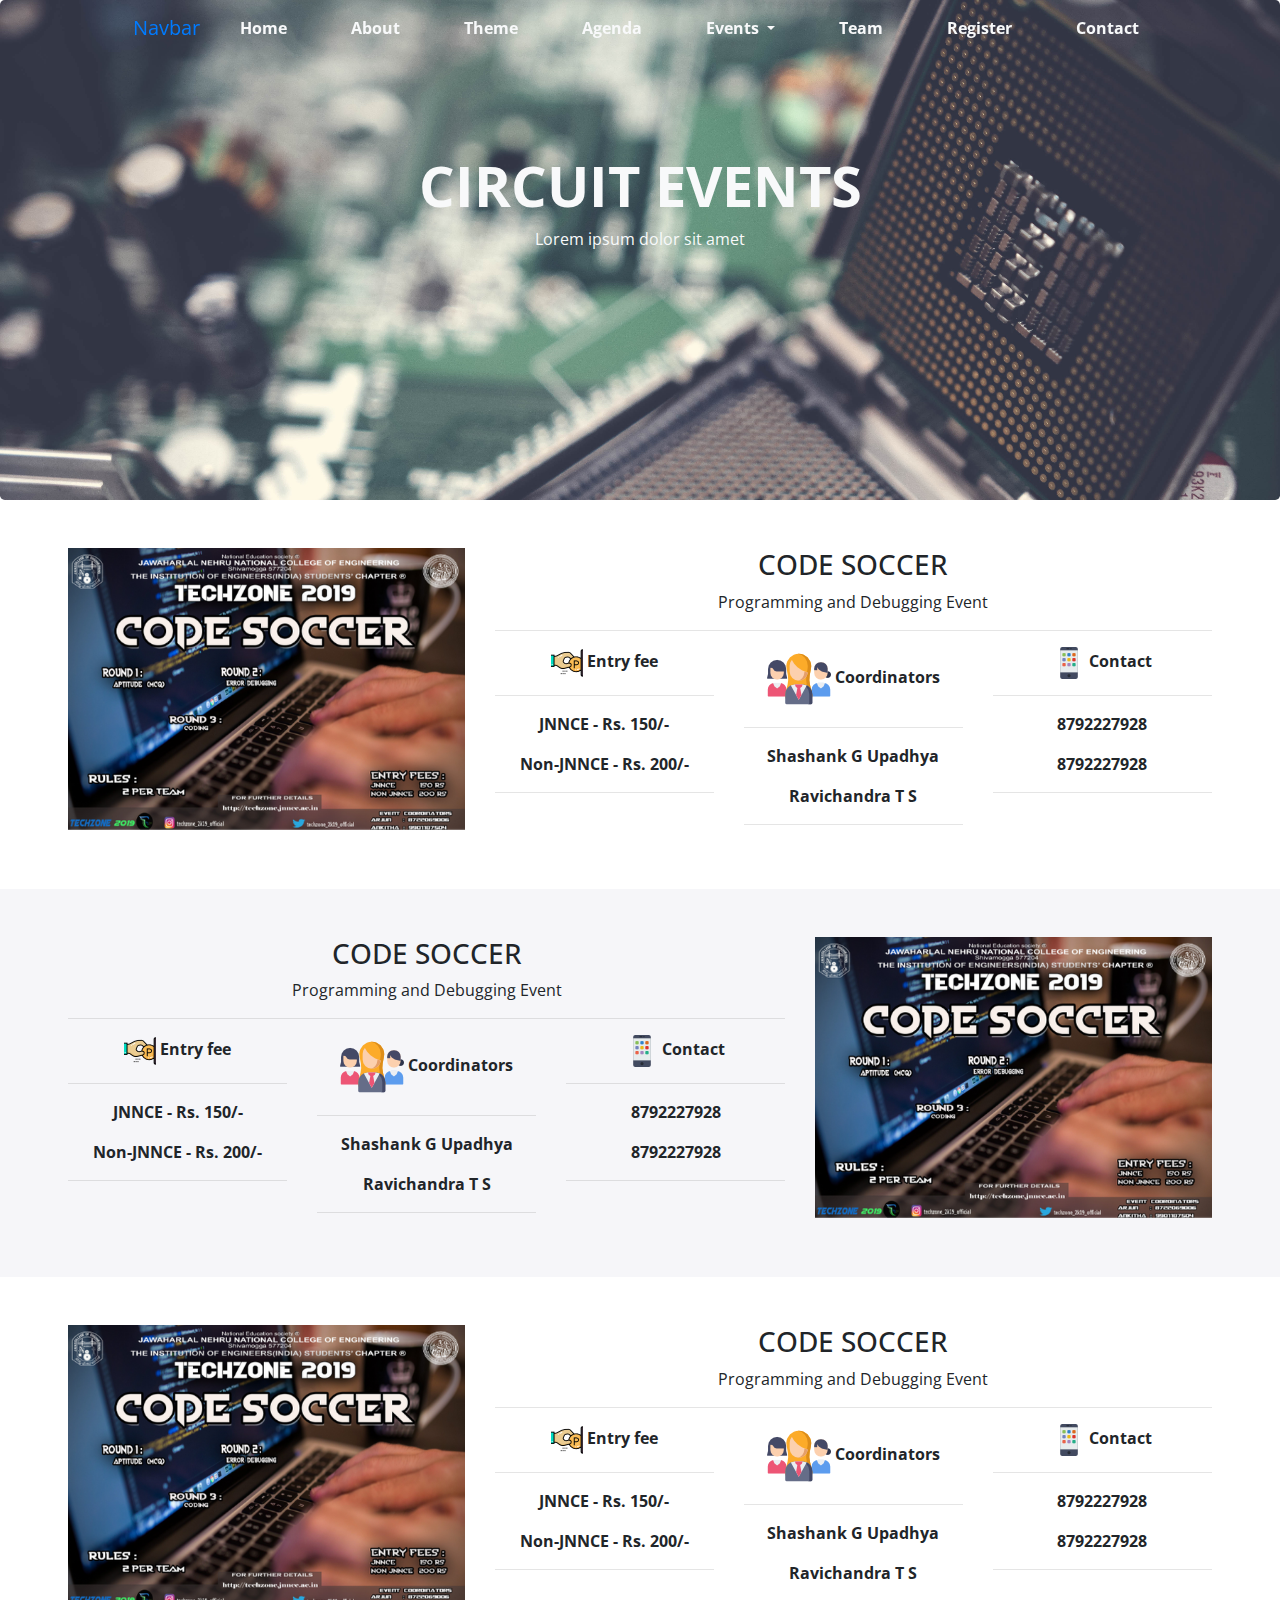
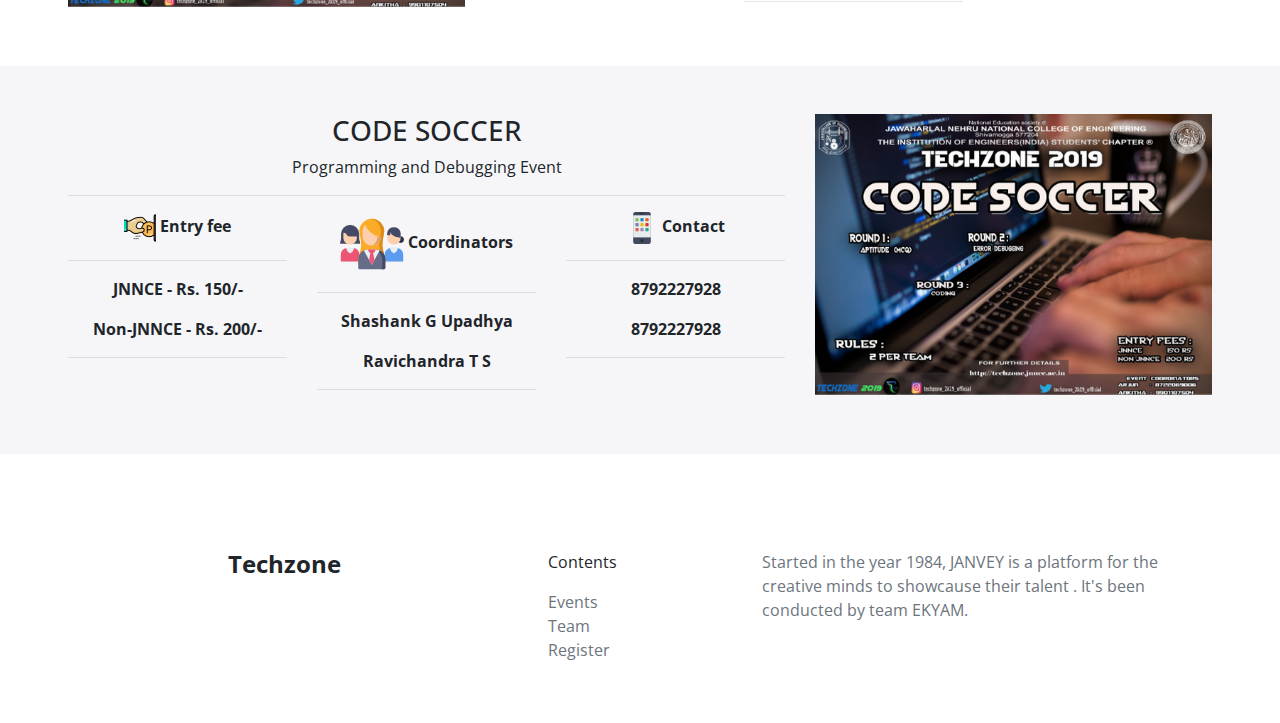
<file: templates/events/ece.html>
<!DOCTYPE html>
<html lang="en" dir="ltr">
<head>
  <meta charset="utf-8">
  <meta name="viewport" content="width=device-width, initial-scale=1">
  <!-- Latest compiled and minified CSS -->
  <link rel="stylesheet" href="https://maxcdn.bootstrapcdn.com/bootstrap/4.3.1/css/bootstrap.min.css">
  <link rel="stylesheet" href="./../../css/index.css">
  <title>Techzone | Annual Cultural Fest 2019</title>
  <!-- link to fontawesome -->
  <link rel="stylesheet" href="https://use.fontawesome.com/releases/v5.8.1/css/all.css" integrity="sha384-50oBUHEmvpQ+1lW4y57PTFmhCaXp0ML5d60M1M7uH2+nqUivzIebhndOJK28anvf" crossorigin="anonymous">
  <!-- link for google fonts -->
<link href="https://fonts.googleapis.com/css?family=Open+Sans" rel="stylesheet">
</head>
<body>
    <div class="jumbotron  pt-0 text-light container_bg_ece">
      <!-- navbar -->
    <nav class="navbar navbar-expand-lg navbar-trans navbar-inverse sticky-top">
      <div class="container ">
        <a href="#" class="navbar-brand ml-md-5">
          <!-- techzone banner -->
          <!-- <img src="./images/logo1.png" alt="" "> -->
          Navbar
        </a>
        <button type="button" class="navbar-toggler" data-toggle="collapse" data-target="#navbarSupportedContent" aria-controls="navbarSupportedContent" aria-expanded="false" aria-label="Toggle navigation" name="button">
          <i class="fas fa-bars text-light"></i>
        </button>
        <div class="collapse navbar-collapse" id="navbarSupportedContent">
          <ul class="navbar-nav ml-auto">
            <li class="nav-item  mr-md-5">
              <a href="#" class="text-light font-weight-bold nav-link">Home</a>
            </li>
            <li class="nav-item mr-md-5">
              <a href="#" class="text-light font-weight-bold nav-link">About</a>
            </li>
            <li class="nav-item mr-md-5">
              <a href="#" class="text-light font-weight-bold nav-link">Theme</a>
            </li>
            <li class="nav-item mr-md-5">
              <a href="#" class="text-light font-weight-bold nav-link">Agenda</a>
            </li>
            <li class="nav-item dropdown mr-md-5">
              <a href="#" class="text-light nav-link dropdown-toggle font-weight-bold" id="navabarDropdown" role="button" data-toggle="dropdown" aria-haspopup="true" aria-expanded="false">
                Events
              </a>
              <div class="dropdown-menu" aria-labelledby="navabarDropdown">
                <a href="#" class="dropdown-item">CSE / ISE</a>
                <a href="#" class="dropdown-item">ECE / TCE / EEE</a>
                <a href="#" class="dropdown-item">GENERAL EVENTS</a>
                <a href="#" class="dropdown-item">MECH / AUTO / IP</a>
                <a href="#" class="dropdown-item">ROBOTICS</a>
                <a href="#" class="dropdown-item">CIVIL / ENV</a>
              </div>
            </li>
            <li class="nav-item mr-md-5">
              <a href="#" class="text-light nav-link font-weight-bold">Team</a>
            </li>
            <li class="nav-item mr-md-5">
              <a href="#" class="text-light nav-link font-weight-bold">Register</a>
            </li>
            <li class="nav-item mr-md-5">
              <a href="#" class="text-light nav-link font-weight-bold">Contact</a>
            </li>
          </ul>
        </div>
      </div>
    </nav>
<!-- jumbotron -->
      <div class="row">
        <!-- <div class="col-md-6">
        </div> -->
        <div class="col-12 mt-5 text-center">
          <h1 class="display-4 mt-md-5 font-weight-bold text-light">
              CIRCUIT EVENTS
          </h1>
          <p class="">Lorem ipsum dolor sit amet
          </p>

        </div>

      </div>
    </div>
    <!-- event list -->
    <div class="container-fluid mt-5 pb-5">
      <div class="row justify-content-center">
        <div class="col-md-4">
          <img src="./../../images/card.png" class="img img-fluid" alt="">
        </div>
        <div class="col-md-7 mt-5 mt-md-0">
          <div class="row ">
            <div class="col-12 text-center">
              <h3 class="">
                          CODE SOCCER
              </h3>
            </div>
            <div class="col-12 text-center">
              <p class=" ">
                Programming and Debugging Event
              </p>
              <hr align="center" >
            </div>
          </div>
          <div class="row text-center">
            <div class="col-md-4 ">
              <p class="font-weight-bold ">
                <img src="./../../images/fee.png" class="img-fluid" alt="">
                Entry fee
              </p>
              <hr align="center" >
              <p class="font-weight-bold color ">
                            JNNCE - Rs. 150/-
              </p>
              <p class="font-weight-bold color ">
                          Non-JNNCE - Rs. 200/-
              </p>
                <hr align="center" >
            </div>
            <div class="col-md-4 ">
              <p class="font-weight-bold mb-0">
                <img src="./../../images/networking.png" class="img-fluid" alt="">
                Coordinators
              </p>
              <hr align="center" >
              <p class="font-weight-bold color">
                Shashank G Upadhya
              </p>
              <p class="font-weight-bold color ">
                 Ravichandra T S
              </p>
                <hr align="center" >
            </div>
            <div class="col-md-4  ">

              <p class="font-weight-bold color">
                <img src="./../../images/smartphone.png" class="img-fluid" alt="">
                Contact
              </p>
              <hr align="center" >
              <p class="font-weight-bold color ">
                <i class="fa fa-phone"></i>
                8792227928
              </p>
              <p class="font-weight-bold color ">
                <i class="fa fa-phone"></i>
                8792227928
              </p>
                <hr align="center" >
            </div>
          </div>
        </div>
      </div>
      <div class="row mt-5 row_color justify-content-center pt-5 pb-5">
        <div class="col-md-4 d-block d-sm-none">
          <img src="./../../images/card.png" class="img img-fluid" alt="">
        </div>
        <div class="col-md-7  mt-5 mt-md-0">
          <div class="row ">
            <div class="col-12 text-center">
              <h3 class="">
                          CODE SOCCER
              </h3>
            </div>
            <div class="col-12 text-center">
              <p class=" ">
                Programming and Debugging Event
              </p>
              <hr align="center" >
            </div>
          </div>
          <div class="row text-center">
            <div class="col-md-4 ">
              <p class="font-weight-bold ">
                <img src="./../../images/fee.png" class="img-fluid" alt="">
                Entry fee
              </p>
              <hr align="center" >
              <p class="font-weight-bold color ">
                            JNNCE - Rs. 150/-
              </p>
              <p class="font-weight-bold color ">
                          Non-JNNCE - Rs. 200/-
              </p>
                <hr align="center" >
            </div>
            <div class="col-md-4 ">
              <p class="font-weight-bold mb-0">
                <img src="./../../images/networking.png" class="img-fluid" alt="">
                Coordinators
              </p>
              <hr align="center" >
              <p class="font-weight-bold color">
                Shashank G Upadhya
              </p>
              <p class="font-weight-bold color ">
                 Ravichandra T S
              </p>
                <hr align="center" >
            </div>
            <div class="col-md-4  ">

              <p class="font-weight-bold color">
                <img src="./../../images/smartphone.png" class="img-fluid" alt="">
                Contact
              </p>
              <hr align="center" >
              <p class="font-weight-bold color ">
                <i class="fa fa-phone"></i>
                8792227928
              </p>
              <p class="font-weight-bold color ">
                <i class="fa fa-phone"></i>
                8792227928
              </p>
                <hr align="center" >
            </div>
          </div>
        </div>
        <div class="col-md-4 d-none d-sm-block">
          <img src="./../../images/card.png" class="img img-fluid" alt="">
        </div>
      </div>
      <div class="row justify-content-center mt-5">
        <div class="col-md-4">
          <img src="./../../images/card.png" class="img img-fluid" alt="">
        </div>
        <div class="col-md-7 mt-5 mt-md-0">
          <div class="row ">
            <div class="col-12 text-center">
              <h3 class="">
                          CODE SOCCER
              </h3>
            </div>
            <div class="col-12 text-center">
              <p class=" ">
                Programming and Debugging Event
              </p>
              <hr align="center" >
            </div>
          </div>
          <div class="row text-center">
            <div class="col-md-4 ">
              <p class="font-weight-bold ">
                <img src="./../../images/fee.png" class="img-fluid" alt="">
                Entry fee
              </p>
              <hr align="center" >
              <p class="font-weight-bold color ">
                            JNNCE - Rs. 150/-
              </p>
              <p class="font-weight-bold color ">
                          Non-JNNCE - Rs. 200/-
              </p>
                <hr align="center" >
            </div>
            <div class="col-md-4 ">
              <p class="font-weight-bold mb-0">
                <img src="./../../images/networking.png" class="img-fluid" alt="">
                Coordinators
              </p>
              <hr align="center" >
              <p class="font-weight-bold color">
                Shashank G Upadhya
              </p>
              <p class="font-weight-bold color ">
                 Ravichandra T S
              </p>
                <hr align="center" >
            </div>
            <div class="col-md-4  ">

              <p class="font-weight-bold color">
                <img src="./../../images/smartphone.png" class="img-fluid" alt="">
                Contact
              </p>
              <hr align="center" >
              <p class="font-weight-bold color ">
                <i class="fa fa-phone"></i>
                8792227928
              </p>
              <p class="font-weight-bold color ">
                <i class="fa fa-phone"></i>
                8792227928
              </p>
                <hr align="center" >
            </div>
          </div>
        </div>
      </div>
      <div class="row mt-5 row_color justify-content-center pt-5 pb-5">
        <div class="col-md-4 d-block d-sm-none">
          <img src="./../../images/card.png" class="img img-fluid" alt="">
        </div>
        <div class="col-md-7  mt-5 mt-md-0">
          <div class="row ">
            <div class="col-12 text-center">
              <h3 class="">
                          CODE SOCCER
              </h3>
            </div>
            <div class="col-12 text-center">
              <p class=" ">
                Programming and Debugging Event
              </p>
              <hr align="center" >
            </div>
          </div>
          <div class="row text-center">
            <div class="col-md-4 ">
              <p class="font-weight-bold ">
                <img src="./../../images/fee.png" class="img-fluid" alt="">
                Entry fee
              </p>
              <hr align="center" >
              <p class="font-weight-bold color ">
                            JNNCE - Rs. 150/-
              </p>
              <p class="font-weight-bold color ">
                          Non-JNNCE - Rs. 200/-
              </p>
                <hr align="center" >
            </div>
            <div class="col-md-4 ">
              <p class="font-weight-bold mb-0">
                <img src="./../../images/networking.png" class="img-fluid" alt="">
                Coordinators
              </p>
              <hr align="center" >
              <p class="font-weight-bold color">
                Shashank G Upadhya
              </p>
              <p class="font-weight-bold color ">
                 Ravichandra T S
              </p>
                <hr align="center" >
            </div>
            <div class="col-md-4  ">

              <p class="font-weight-bold color">
                <img src="./../../images/smartphone.png" class="img-fluid" alt="">
                Contact
              </p>
              <hr align="center" >
              <p class="font-weight-bold color ">
                <i class="fa fa-phone"></i>
                8792227928
              </p>
              <p class="font-weight-bold color ">
                <i class="fa fa-phone"></i>
                8792227928
              </p>
                <hr align="center" >
            </div>
          </div>
        </div>
        <div class="col-md-4 d-none d-sm-block">
          <img src="./../../images/card.png" class="img img-fluid" alt="">
        </div>
      </div>
    </div>
    <!-- connect with us -->
  <div class="container-fluid pt-5 pb-5 ">
    <div class="row text-left">
      <div class="col-md-3 offset-md-2 pb-5 ">
        <h4 class="font-weight-bold">Techzone</h4>
        <h4 class="mt-4 mb-3">

        </h4>
        <a href="#" class="text-muted ">
          <i class="fab fa-facebook-f "></i>
        </a>
        <a href="#" target="_top" class="text-muted  pl-3" >
          <i class="fas fa-envelope"></i>
        </a>
        <a href="#" class="text-muted" >
          <i class="fab fa-instagram pl-3"></i>
        </a>
        <a href="#" class="pl-3 text-muted" >
          <i class="fab fa-youtube "></i>
        </a>
      </div>
      <div class="col-md-2 d-flex flex-column ">
        <p class="">Contents</p>
        <a href="#" class="text-muted">Events</a>
        <a href="./../team.html" class="text-muted">Team</a>
        <a href="./../achivements.html" class="text-muted">Register</a>
      </div>
      <div class="col-md-4 mt-5 mt-md-0">
        <p class="text-muted">
            Started in the year 1984, JANVEY is a platform for the creative minds to showcause their talent .
            It's been conducted by team EKYAM.
        </p>
      </div>
    </div>
  </div>


  <!-- jQuery library -->
  <script src="https://ajax.googleapis.com/ajax/libs/jquery/3.3.1/jquery.min.js"></script>

  <!-- Popper JS -->
  <script src="https://cdnjs.cloudflare.com/ajax/libs/popper.js/1.14.7/umd/popper.min.js"></script>

  <!-- Latest compiled JavaScript -->
  <script src="https://maxcdn.bootstrapcdn.com/bootstrap/4.3.1/js/bootstrap.min.js"></script>
</body>
</html>
</file>
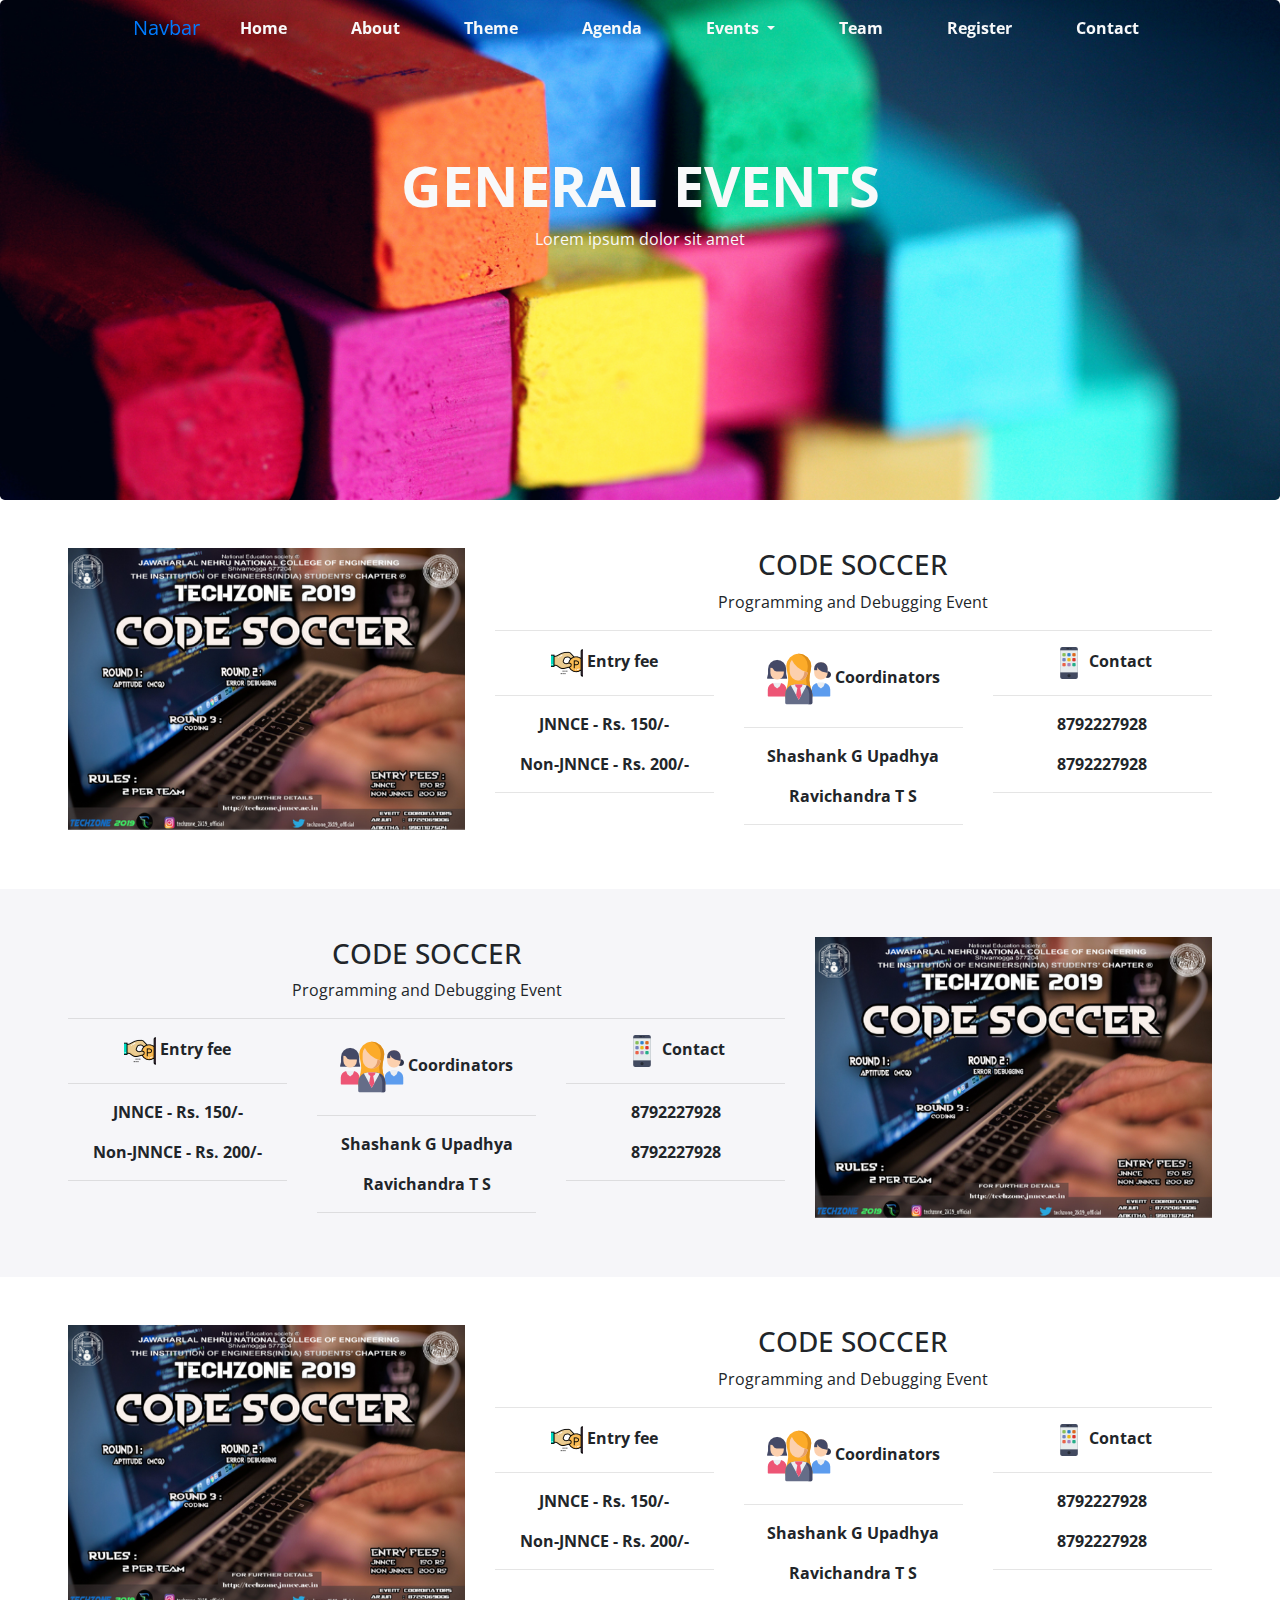
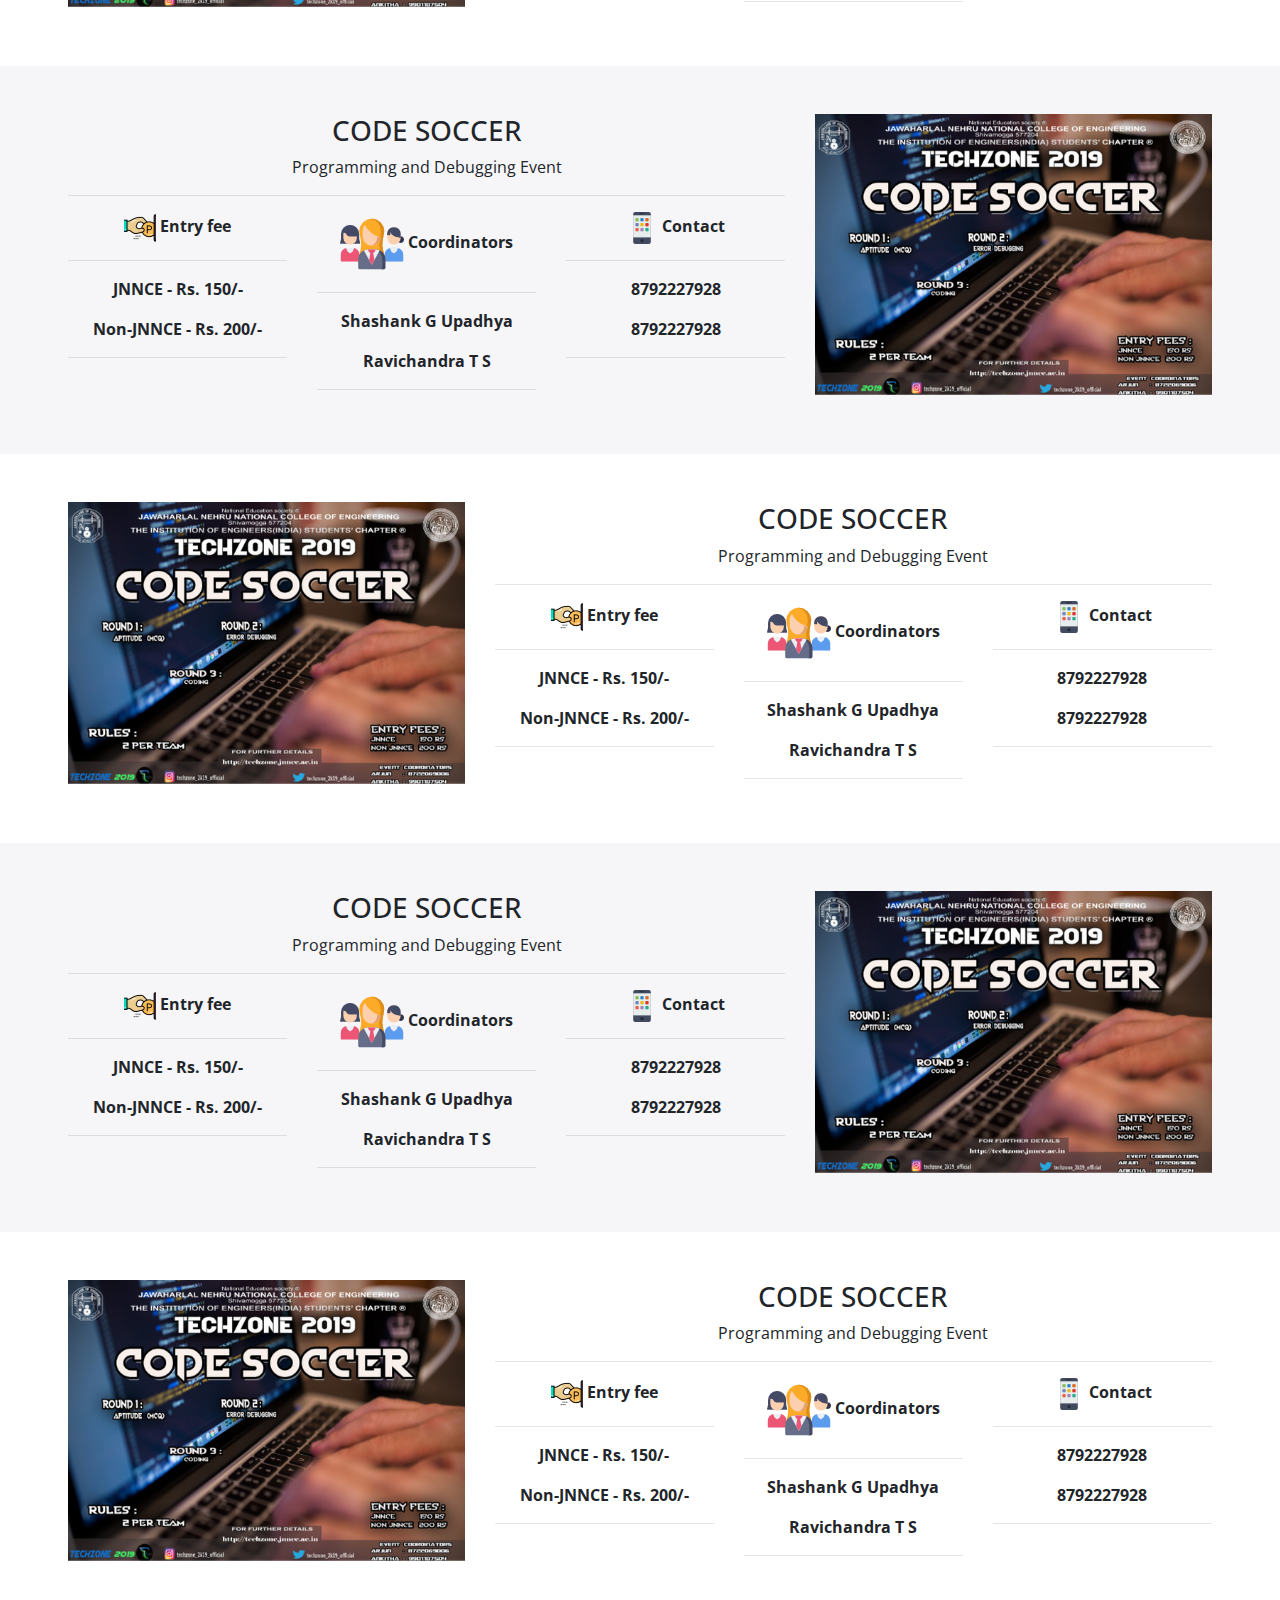
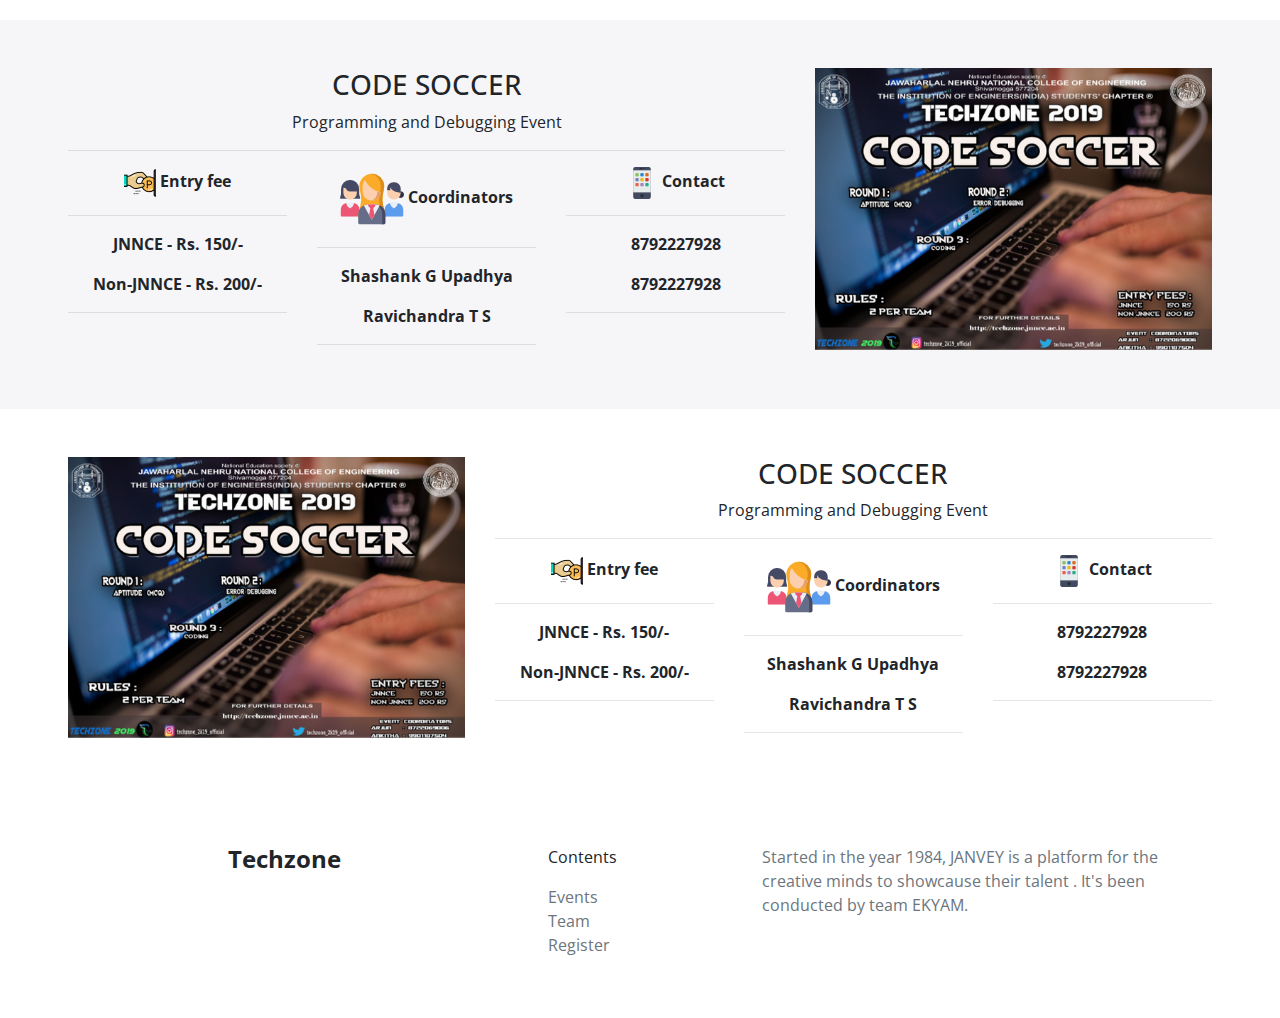
<file: templates/events/general.html>
<!DOCTYPE html>
<html lang="en" dir="ltr">
<head>
  <meta charset="utf-8">
  <meta name="viewport" content="width=device-width, initial-scale=1">
  <!-- Latest compiled and minified CSS -->
  <link rel="stylesheet" href="https://maxcdn.bootstrapcdn.com/bootstrap/4.3.1/css/bootstrap.min.css">
  <link rel="stylesheet" href="./../../css/index.css">
  <title>Techzone | Annual Cultural Fest 2019</title>
  <!-- link to fontawesome -->
  <link rel="stylesheet" href="https://use.fontawesome.com/releases/v5.8.1/css/all.css" integrity="sha384-50oBUHEmvpQ+1lW4y57PTFmhCaXp0ML5d60M1M7uH2+nqUivzIebhndOJK28anvf" crossorigin="anonymous">
  <!-- link for google fonts -->
<link href="https://fonts.googleapis.com/css?family=Open+Sans" rel="stylesheet">
</head>
<body>
    <div class="jumbotron  pt-0 text-light container_bg_general">
      <!-- navbar -->
    <nav class="navbar navbar-expand-lg navbar-trans navbar-inverse sticky-top">
      <div class="container ">
        <a href="#" class="navbar-brand ml-md-5">
          <!-- techzone banner -->
          <!-- <img src="./images/logo1.png" alt="" "> -->
          Navbar
        </a>
        <button type="button" class="navbar-toggler" data-toggle="collapse" data-target="#navbarSupportedContent" aria-controls="navbarSupportedContent" aria-expanded="false" aria-label="Toggle navigation" name="button">
          <i class="fas fa-bars text-light"></i>
        </button>
        <div class="collapse navbar-collapse" id="navbarSupportedContent">
          <ul class="navbar-nav ml-auto">
            <li class="nav-item  mr-md-5">
              <a href="#" class="text-light font-weight-bold nav-link">Home</a>
            </li>
            <li class="nav-item mr-md-5">
              <a href="#" class="text-light font-weight-bold nav-link">About</a>
            </li>
            <li class="nav-item mr-md-5">
              <a href="#" class="text-light font-weight-bold nav-link">Theme</a>
            </li>
            <li class="nav-item mr-md-5">
              <a href="#" class="text-light font-weight-bold nav-link">Agenda</a>
            </li>
            <li class="nav-item dropdown mr-md-5">
              <a href="#" class="text-light nav-link dropdown-toggle font-weight-bold" id="navabarDropdown" role="button" data-toggle="dropdown" aria-haspopup="true" aria-expanded="false">
                Events
              </a>
              <div class="dropdown-menu" aria-labelledby="navabarDropdown">
                <a href="#" class="dropdown-item">CSE / ISE</a>
                <a href="#" class="dropdown-item">ECE / TCE / EEE</a>
                <a href="#" class="dropdown-item">GENERAL EVENTS</a>
                <a href="#" class="dropdown-item">MECH / AUTO / IP</a>
                <a href="#" class="dropdown-item">ROBOTICS</a>
                <a href="#" class="dropdown-item">CIVIL / ENV</a>
              </div>
            </li>
            <li class="nav-item mr-md-5">
              <a href="#" class="text-light nav-link font-weight-bold">Team</a>
            </li>
            <li class="nav-item mr-md-5">
              <a href="#" class="text-light nav-link font-weight-bold">Register</a>
            </li>
            <li class="nav-item mr-md-5">
              <a href="#" class="text-light nav-link font-weight-bold">Contact</a>
            </li>
          </ul>
        </div>
      </div>
    </nav>
<!-- jumbotron -->
      <div class="row">
        <!-- <div class="col-md-6">
        </div> -->
        <div class="col-12 mt-5 text-center">
          <h1 class="display-4 mt-md-5 font-weight-bold text-light">
              GENERAL EVENTS
          </h1>
          <p class="">Lorem ipsum dolor sit amet
          </p>

        </div>

      </div>
    </div>
    <!-- event list -->
    <div class="container-fluid mt-5 pb-5">
      <div class="row justify-content-center">
        <div class="col-md-4">
          <img src="./../../images/card.png" class="img img-fluid" alt="">
        </div>
        <div class="col-md-7 mt-5 mt-md-0">
          <div class="row ">
            <div class="col-12 text-center">
              <h3 class="">
                          CODE SOCCER
              </h3>
            </div>
            <div class="col-12 text-center">
              <p class=" ">
                Programming and Debugging Event
              </p>
              <hr align="center" >
            </div>
          </div>
          <div class="row text-center">
            <div class="col-md-4 ">
              <p class="font-weight-bold ">
                <img src="./../../images/fee.png" class="img-fluid" alt="">
                Entry fee
              </p>
              <hr align="center" >
              <p class="font-weight-bold color ">
                            JNNCE - Rs. 150/-
              </p>
              <p class="font-weight-bold color ">
                          Non-JNNCE - Rs. 200/-
              </p>
                <hr align="center" >
            </div>
            <div class="col-md-4 ">
              <p class="font-weight-bold mb-0">
                <img src="./../../images/networking.png" class="img-fluid" alt="">
                Coordinators
              </p>
              <hr align="center" >
              <p class="font-weight-bold color">
                Shashank G Upadhya
              </p>
              <p class="font-weight-bold color ">
                 Ravichandra T S
              </p>
                <hr align="center" >
            </div>
            <div class="col-md-4  ">

              <p class="font-weight-bold color">
                <img src="./../../images/smartphone.png" class="img-fluid" alt="">
                Contact
              </p>
              <hr align="center" >
              <p class="font-weight-bold color ">
                <i class="fa fa-phone"></i>
                8792227928
              </p>
              <p class="font-weight-bold color ">
                <i class="fa fa-phone"></i>
                8792227928
              </p>
                <hr align="center" >
            </div>
          </div>
        </div>
      </div>
      <div class="row mt-5 row_color justify-content-center pt-5 pb-5">
        <div class="col-md-4 d-block d-sm-none">
          <img src="./../../images/card.png" class="img img-fluid" alt="">
        </div>
        <div class="col-md-7  mt-5 mt-md-0">
          <div class="row ">
            <div class="col-12 text-center">
              <h3 class="">
                          CODE SOCCER
              </h3>
            </div>
            <div class="col-12 text-center">
              <p class=" ">
                Programming and Debugging Event
              </p>
              <hr align="center" >
            </div>
          </div>
          <div class="row text-center">
            <div class="col-md-4 ">
              <p class="font-weight-bold ">
                <img src="./../../images/fee.png" class="img-fluid" alt="">
                Entry fee
              </p>
              <hr align="center" >
              <p class="font-weight-bold color ">
                            JNNCE - Rs. 150/-
              </p>
              <p class="font-weight-bold color ">
                          Non-JNNCE - Rs. 200/-
              </p>
                <hr align="center" >
            </div>
            <div class="col-md-4 ">
              <p class="font-weight-bold mb-0">
                <img src="./../../images/networking.png" class="img-fluid" alt="">
                Coordinators
              </p>
              <hr align="center" >
              <p class="font-weight-bold color">
                Shashank G Upadhya
              </p>
              <p class="font-weight-bold color ">
                 Ravichandra T S
              </p>
                <hr align="center" >
            </div>
            <div class="col-md-4  ">

              <p class="font-weight-bold color">
                <img src="./../../images/smartphone.png" class="img-fluid" alt="">
                Contact
              </p>
              <hr align="center" >
              <p class="font-weight-bold color ">
                <i class="fa fa-phone"></i>
                8792227928
              </p>
              <p class="font-weight-bold color ">
                <i class="fa fa-phone"></i>
                8792227928
              </p>
                <hr align="center" >
            </div>
          </div>
        </div>
        <div class="col-md-4 d-none d-sm-block">
          <img src="./../../images/card.png" class="img img-fluid" alt="">
        </div>
      </div>
      <div class="row justify-content-center mt-5">
        <div class="col-md-4">
          <img src="./../../images/card.png" class="img img-fluid" alt="">
        </div>
        <div class="col-md-7 mt-5 mt-md-0">
          <div class="row ">
            <div class="col-12 text-center">
              <h3 class="">
                          CODE SOCCER
              </h3>
            </div>
            <div class="col-12 text-center">
              <p class=" ">
                Programming and Debugging Event
              </p>
              <hr align="center" >
            </div>
          </div>
          <div class="row text-center">
            <div class="col-md-4 ">
              <p class="font-weight-bold ">
                <img src="./../../images/fee.png" class="img-fluid" alt="">
                Entry fee
              </p>
              <hr align="center" >
              <p class="font-weight-bold color ">
                            JNNCE - Rs. 150/-
              </p>
              <p class="font-weight-bold color ">
                          Non-JNNCE - Rs. 200/-
              </p>
                <hr align="center" >
            </div>
            <div class="col-md-4 ">
              <p class="font-weight-bold mb-0">
                <img src="./../../images/networking.png" class="img-fluid" alt="">
                Coordinators
              </p>
              <hr align="center" >
              <p class="font-weight-bold color">
                Shashank G Upadhya
              </p>
              <p class="font-weight-bold color ">
                 Ravichandra T S
              </p>
                <hr align="center" >
            </div>
            <div class="col-md-4  ">

              <p class="font-weight-bold color">
                <img src="./../../images/smartphone.png" class="img-fluid" alt="">
                Contact
              </p>
              <hr align="center" >
              <p class="font-weight-bold color ">
                <i class="fa fa-phone"></i>
                8792227928
              </p>
              <p class="font-weight-bold color ">
                <i class="fa fa-phone"></i>
                8792227928
              </p>
                <hr align="center" >
            </div>
          </div>
        </div>
      </div>
      <div class="row mt-5 row_color justify-content-center pt-5 pb-5">
        <div class="col-md-4 d-block d-sm-none">
          <img src="./../../images/card.png" class="img img-fluid" alt="">
        </div>
        <div class="col-md-7  mt-5 mt-md-0">
          <div class="row ">
            <div class="col-12 text-center">
              <h3 class="">
                          CODE SOCCER
              </h3>
            </div>
            <div class="col-12 text-center">
              <p class=" ">
                Programming and Debugging Event
              </p>
              <hr align="center" >
            </div>
          </div>
          <div class="row text-center">
            <div class="col-md-4 ">
              <p class="font-weight-bold ">
                <img src="./../../images/fee.png" class="img-fluid" alt="">
                Entry fee
              </p>
              <hr align="center" >
              <p class="font-weight-bold color ">
                            JNNCE - Rs. 150/-
              </p>
              <p class="font-weight-bold color ">
                          Non-JNNCE - Rs. 200/-
              </p>
                <hr align="center" >
            </div>
            <div class="col-md-4 ">
              <p class="font-weight-bold mb-0">
                <img src="./../../images/networking.png" class="img-fluid" alt="">
                Coordinators
              </p>
              <hr align="center" >
              <p class="font-weight-bold color">
                Shashank G Upadhya
              </p>
              <p class="font-weight-bold color ">
                 Ravichandra T S
              </p>
                <hr align="center" >
            </div>
            <div class="col-md-4  ">

              <p class="font-weight-bold color">
                <img src="./../../images/smartphone.png" class="img-fluid" alt="">
                Contact
              </p>
              <hr align="center" >
              <p class="font-weight-bold color ">
                <i class="fa fa-phone"></i>
                8792227928
              </p>
              <p class="font-weight-bold color ">
                <i class="fa fa-phone"></i>
                8792227928
              </p>
                <hr align="center" >
            </div>
          </div>
        </div>
        <div class="col-md-4 d-none d-sm-block">
          <img src="./../../images/card.png" class="img img-fluid" alt="">
        </div>
      </div>
      <div class="row justify-content-center mt-5">
        <div class="col-md-4">
          <img src="./../../images/card.png" class="img img-fluid" alt="">
        </div>
        <div class="col-md-7 mt-5 mt-md-0">
          <div class="row ">
            <div class="col-12 text-center">
              <h3 class="">
                          CODE SOCCER
              </h3>
            </div>
            <div class="col-12 text-center">
              <p class=" ">
                Programming and Debugging Event
              </p>
              <hr align="center" >
            </div>
          </div>
          <div class="row text-center">
            <div class="col-md-4 ">
              <p class="font-weight-bold ">
                <img src="./../../images/fee.png" class="img-fluid" alt="">
                Entry fee
              </p>
              <hr align="center" >
              <p class="font-weight-bold color ">
                            JNNCE - Rs. 150/-
              </p>
              <p class="font-weight-bold color ">
                          Non-JNNCE - Rs. 200/-
              </p>
                <hr align="center" >
            </div>
            <div class="col-md-4 ">
              <p class="font-weight-bold mb-0">
                <img src="./../../images/networking.png" class="img-fluid" alt="">
                Coordinators
              </p>
              <hr align="center" >
              <p class="font-weight-bold color">
                Shashank G Upadhya
              </p>
              <p class="font-weight-bold color ">
                 Ravichandra T S
              </p>
                <hr align="center" >
            </div>
            <div class="col-md-4  ">

              <p class="font-weight-bold color">
                <img src="./../../images/smartphone.png" class="img-fluid" alt="">
                Contact
              </p>
              <hr align="center" >
              <p class="font-weight-bold color ">
                <i class="fa fa-phone"></i>
                8792227928
              </p>
              <p class="font-weight-bold color ">
                <i class="fa fa-phone"></i>
                8792227928
              </p>
                <hr align="center" >
            </div>
          </div>
        </div>
      </div>
      <div class="row mt-5 row_color justify-content-center pt-5 pb-5">
        <div class="col-md-4 d-block d-sm-none">
          <img src="./../../images/card.png" class="img img-fluid" alt="">
        </div>
        <div class="col-md-7  mt-5 mt-md-0">
          <div class="row ">
            <div class="col-12 text-center">
              <h3 class="">
                          CODE SOCCER
              </h3>
            </div>
            <div class="col-12 text-center">
              <p class=" ">
                Programming and Debugging Event
              </p>
              <hr align="center" >
            </div>
          </div>
          <div class="row text-center">
            <div class="col-md-4 ">
              <p class="font-weight-bold ">
                <img src="./../../images/fee.png" class="img-fluid" alt="">
                Entry fee
              </p>
              <hr align="center" >
              <p class="font-weight-bold color ">
                            JNNCE - Rs. 150/-
              </p>
              <p class="font-weight-bold color ">
                          Non-JNNCE - Rs. 200/-
              </p>
                <hr align="center" >
            </div>
            <div class="col-md-4 ">
              <p class="font-weight-bold mb-0">
                <img src="./../../images/networking.png" class="img-fluid" alt="">
                Coordinators
              </p>
              <hr align="center" >
              <p class="font-weight-bold color">
                Shashank G Upadhya
              </p>
              <p class="font-weight-bold color ">
                 Ravichandra T S
              </p>
                <hr align="center" >
            </div>
            <div class="col-md-4  ">

              <p class="font-weight-bold color">
                <img src="./../../images/smartphone.png" class="img-fluid" alt="">
                Contact
              </p>
              <hr align="center" >
              <p class="font-weight-bold color ">
                <i class="fa fa-phone"></i>
                8792227928
              </p>
              <p class="font-weight-bold color ">
                <i class="fa fa-phone"></i>
                8792227928
              </p>
                <hr align="center" >
            </div>
          </div>
        </div>
        <div class="col-md-4 d-none d-sm-block">
          <img src="./../../images/card.png" class="img img-fluid" alt="">
        </div>
      </div>
      <div class="row justify-content-center mt-5">
        <div class="col-md-4">
          <img src="./../../images/card.png" class="img img-fluid" alt="">
        </div>
        <div class="col-md-7 mt-5 mt-md-0">
          <div class="row ">
            <div class="col-12 text-center">
              <h3 class="">
                          CODE SOCCER
              </h3>
            </div>
            <div class="col-12 text-center">
              <p class=" ">
                Programming and Debugging Event
              </p>
              <hr align="center" >
            </div>
          </div>
          <div class="row text-center">
            <div class="col-md-4 ">
              <p class="font-weight-bold ">
                <img src="./../../images/fee.png" class="img-fluid" alt="">
                Entry fee
              </p>
              <hr align="center" >
              <p class="font-weight-bold color ">
                            JNNCE - Rs. 150/-
              </p>
              <p class="font-weight-bold color ">
                          Non-JNNCE - Rs. 200/-
              </p>
                <hr align="center" >
            </div>
            <div class="col-md-4 ">
              <p class="font-weight-bold mb-0">
                <img src="./../../images/networking.png" class="img-fluid" alt="">
                Coordinators
              </p>
              <hr align="center" >
              <p class="font-weight-bold color">
                Shashank G Upadhya
              </p>
              <p class="font-weight-bold color ">
                 Ravichandra T S
              </p>
                <hr align="center" >
            </div>
            <div class="col-md-4  ">

              <p class="font-weight-bold color">
                <img src="./../../images/smartphone.png" class="img-fluid" alt="">
                Contact
              </p>
              <hr align="center" >
              <p class="font-weight-bold color ">
                <i class="fa fa-phone"></i>
                8792227928
              </p>
              <p class="font-weight-bold color ">
                <i class="fa fa-phone"></i>
                8792227928
              </p>
                <hr align="center" >
            </div>
          </div>
        </div>
      </div>
      <div class="row mt-5 row_color justify-content-center pt-5 pb-5">
        <div class="col-md-4 d-block d-sm-none">
          <img src="./../../images/card.png" class="img img-fluid" alt="">
        </div>
        <div class="col-md-7  mt-5 mt-md-0">
          <div class="row ">
            <div class="col-12 text-center">
              <h3 class="">
                          CODE SOCCER
              </h3>
            </div>
            <div class="col-12 text-center">
              <p class=" ">
                Programming and Debugging Event
              </p>
              <hr align="center" >
            </div>
          </div>
          <div class="row text-center">
            <div class="col-md-4 ">
              <p class="font-weight-bold ">
                <img src="./../../images/fee.png" class="img-fluid" alt="">
                Entry fee
              </p>
              <hr align="center" >
              <p class="font-weight-bold color ">
                            JNNCE - Rs. 150/-
              </p>
              <p class="font-weight-bold color ">
                          Non-JNNCE - Rs. 200/-
              </p>
                <hr align="center" >
            </div>
            <div class="col-md-4 ">
              <p class="font-weight-bold mb-0">
                <img src="./../../images/networking.png" class="img-fluid" alt="">
                Coordinators
              </p>
              <hr align="center" >
              <p class="font-weight-bold color">
                Shashank G Upadhya
              </p>
              <p class="font-weight-bold color ">
                 Ravichandra T S
              </p>
                <hr align="center" >
            </div>
            <div class="col-md-4  ">

              <p class="font-weight-bold color">
                <img src="./../../images/smartphone.png" class="img-fluid" alt="">
                Contact
              </p>
              <hr align="center" >
              <p class="font-weight-bold color ">
                <i class="fa fa-phone"></i>
                8792227928
              </p>
              <p class="font-weight-bold color ">
                <i class="fa fa-phone"></i>
                8792227928
              </p>
                <hr align="center" >
            </div>
          </div>
        </div>
        <div class="col-md-4 d-none d-sm-block">
          <img src="./../../images/card.png" class="img img-fluid" alt="">
        </div>
      </div>
      <div class="row justify-content-center mt-5">
        <div class="col-md-4">
          <img src="./../../images/card.png" class="img img-fluid" alt="">
        </div>
        <div class="col-md-7 mt-5 mt-md-0">
          <div class="row ">
            <div class="col-12 text-center">
              <h3 class="">
                          CODE SOCCER
              </h3>
            </div>
            <div class="col-12 text-center">
              <p class=" ">
                Programming and Debugging Event
              </p>
              <hr align="center" >
            </div>
          </div>
          <div class="row text-center">
            <div class="col-md-4 ">
              <p class="font-weight-bold ">
                <img src="./../../images/fee.png" class="img-fluid" alt="">
                Entry fee
              </p>
              <hr align="center" >
              <p class="font-weight-bold color ">
                            JNNCE - Rs. 150/-
              </p>
              <p class="font-weight-bold color ">
                          Non-JNNCE - Rs. 200/-
              </p>
                <hr align="center" >
            </div>
            <div class="col-md-4 ">
              <p class="font-weight-bold mb-0">
                <img src="./../../images/networking.png" class="img-fluid" alt="">
                Coordinators
              </p>
              <hr align="center" >
              <p class="font-weight-bold color">
                Shashank G Upadhya
              </p>
              <p class="font-weight-bold color ">
                 Ravichandra T S
              </p>
                <hr align="center" >
            </div>
            <div class="col-md-4  ">

              <p class="font-weight-bold color">
                <img src="./../../images/smartphone.png" class="img-fluid" alt="">
                Contact
              </p>
              <hr align="center" >
              <p class="font-weight-bold color ">
                <i class="fa fa-phone"></i>
                8792227928
              </p>
              <p class="font-weight-bold color ">
                <i class="fa fa-phone"></i>
                8792227928
              </p>
                <hr align="center" >
            </div>
          </div>
        </div>
      </div>
    </div>
    <!-- connect with us -->
  <div class="container-fluid pt-5 pb-5 ">
    <div class="row text-left">
      <div class="col-md-3 offset-md-2 pb-5 ">
        <h4 class="font-weight-bold">Techzone</h4>
        <h4 class="mt-4 mb-3">

        </h4>
        <a href="#" class="text-muted ">
          <i class="fab fa-facebook-f "></i>
        </a>
        <a href="#" target="_top" class="text-muted  pl-3" >
          <i class="fas fa-envelope"></i>
        </a>
        <a href="#" class="text-muted" >
          <i class="fab fa-instagram pl-3"></i>
        </a>
        <a href="#" class="pl-3 text-muted" >
          <i class="fab fa-youtube "></i>
        </a>
      </div>
      <div class="col-md-2 d-flex flex-column ">
        <p class="">Contents</p>
        <a href="#" class="text-muted">Events</a>
        <a href="./../team.html" class="text-muted">Team</a>
        <a href="./../achivements.html" class="text-muted">Register</a>
      </div>
      <div class="col-md-4 mt-5 mt-md-0">
        <p class="text-muted">
            Started in the year 1984, JANVEY is a platform for the creative minds to showcause their talent .
            It's been conducted by team EKYAM.
        </p>
      </div>
    </div>
  </div>


  <!-- jQuery library -->
  <script src="https://ajax.googleapis.com/ajax/libs/jquery/3.3.1/jquery.min.js"></script>

  <!-- Popper JS -->
  <script src="https://cdnjs.cloudflare.com/ajax/libs/popper.js/1.14.7/umd/popper.min.js"></script>

  <!-- Latest compiled JavaScript -->
  <script src="https://maxcdn.bootstrapcdn.com/bootstrap/4.3.1/js/bootstrap.min.js"></script>
</body>
</html>
</file>
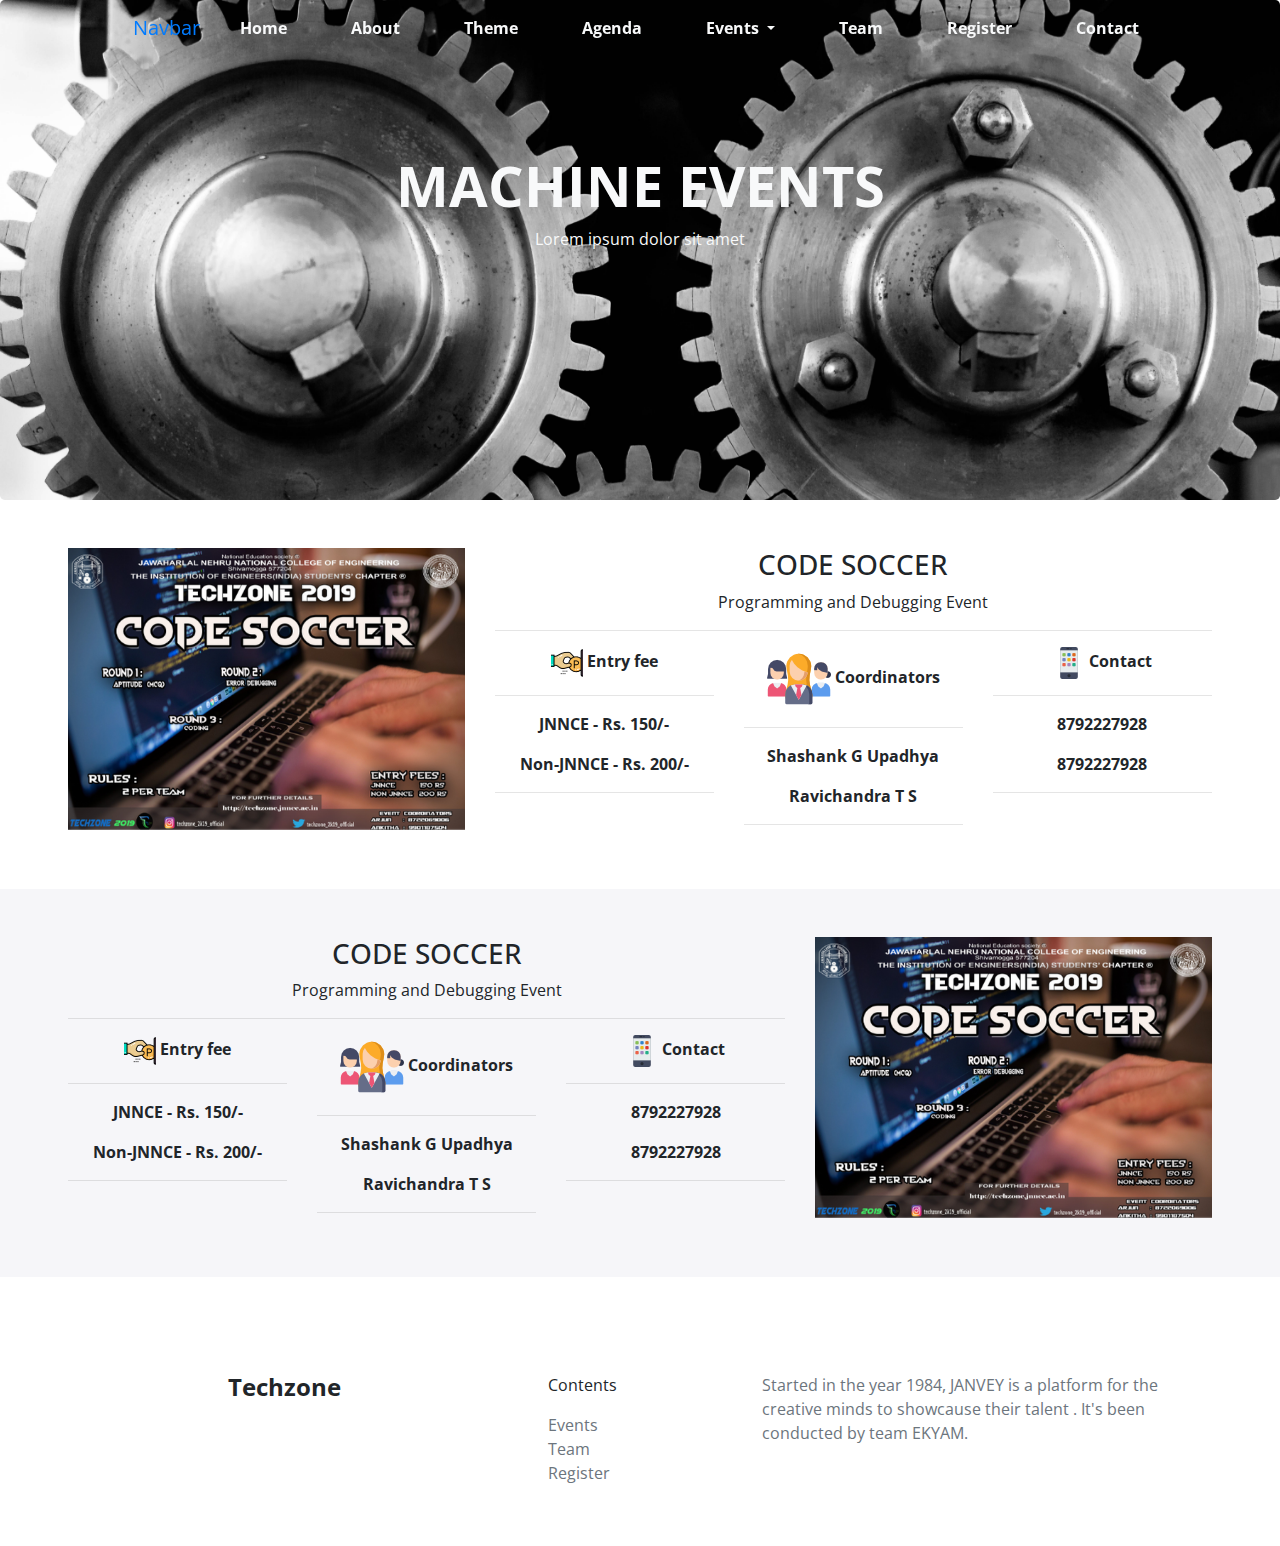
<file: templates/events/mech.html>
<!DOCTYPE html>
<html lang="en" dir="ltr">
<head>
  <meta charset="utf-8">
  <meta name="viewport" content="width=device-width, initial-scale=1">
  <!-- Latest compiled and minified CSS -->
  <link rel="stylesheet" href="https://maxcdn.bootstrapcdn.com/bootstrap/4.3.1/css/bootstrap.min.css">
  <link rel="stylesheet" href="./../../css/index.css">
  <title>Techzone | Annual Cultural Fest 2019</title>
  <!-- link to fontawesome -->
  <link rel="stylesheet" href="https://use.fontawesome.com/releases/v5.8.1/css/all.css" integrity="sha384-50oBUHEmvpQ+1lW4y57PTFmhCaXp0ML5d60M1M7uH2+nqUivzIebhndOJK28anvf" crossorigin="anonymous">
  <!-- link for google fonts -->
<link href="https://fonts.googleapis.com/css?family=Open+Sans" rel="stylesheet">
</head>
<body>
    <div class="jumbotron  pt-0 text-light container_bg_mech">
      <!-- navbar -->
    <nav class="navbar navbar-expand-lg navbar-trans navbar-inverse sticky-top">
      <div class="container ">
        <a href="#" class="navbar-brand ml-md-5">
          <!-- techzone banner -->
          <!-- <img src="./images/logo1.png" alt="" "> -->
          Navbar
        </a>
        <button type="button" class="navbar-toggler" data-toggle="collapse" data-target="#navbarSupportedContent" aria-controls="navbarSupportedContent" aria-expanded="false" aria-label="Toggle navigation" name="button">
          <i class="fas fa-bars text-light"></i>
        </button>
        <div class="collapse navbar-collapse" id="navbarSupportedContent">
          <ul class="navbar-nav ml-auto">
            <li class="nav-item  mr-md-5">
              <a href="#" class="text-light font-weight-bold nav-link">Home</a>
            </li>
            <li class="nav-item mr-md-5">
              <a href="#" class="text-light font-weight-bold nav-link">About</a>
            </li>
            <li class="nav-item mr-md-5">
              <a href="#" class="text-light font-weight-bold nav-link">Theme</a>
            </li>
            <li class="nav-item mr-md-5">
              <a href="#" class="text-light font-weight-bold nav-link">Agenda</a>
            </li>
            <li class="nav-item dropdown mr-md-5">
              <a href="#" class="text-light nav-link dropdown-toggle font-weight-bold" id="navabarDropdown" role="button" data-toggle="dropdown" aria-haspopup="true" aria-expanded="false">
                Events
              </a>
              <div class="dropdown-menu" aria-labelledby="navabarDropdown">
                <a href="#" class="dropdown-item">CSE / ISE</a>
                <a href="#" class="dropdown-item">ECE / TCE / EEE</a>
                <a href="#" class="dropdown-item">GENERAL EVENTS</a>
                <a href="#" class="dropdown-item">MECH / AUTO / IP</a>
                <a href="#" class="dropdown-item">ROBOTICS</a>
                <a href="#" class="dropdown-item">CIVIL / ENV</a>
              </div>
            </li>
            <li class="nav-item mr-md-5">
              <a href="#" class="text-light nav-link font-weight-bold">Team</a>
            </li>
            <li class="nav-item mr-md-5">
              <a href="#" class="text-light nav-link font-weight-bold">Register</a>
            </li>
            <li class="nav-item mr-md-5">
              <a href="#" class="text-light nav-link font-weight-bold">Contact</a>
            </li>
          </ul>
        </div>
      </div>
    </nav>
<!-- jumbotron -->
      <div class="row">
        <!-- <div class="col-md-6">
        </div> -->
        <div class="col-12 mt-5 text-center">
          <h1 class="display-4 mt-md-5 font-weight-bold text-light">
              MACHINE EVENTS
          </h1>
          <p class="">Lorem ipsum dolor sit amet
          </p>

        </div>

      </div>
    </div>
    <!-- event list -->
    <div class="container-fluid mt-5 pb-5">
      <div class="row justify-content-center">
        <div class="col-md-4">
          <img src="./../../images/card.png" class="img img-fluid" alt="">
        </div>
        <div class="col-md-7 mt-5 mt-md-0">
          <div class="row ">
            <div class="col-12 text-center">
              <h3 class="">
                          CODE SOCCER
              </h3>
            </div>
            <div class="col-12 text-center">
              <p class=" ">
                Programming and Debugging Event
              </p>
              <hr align="center" >
            </div>
          </div>
          <div class="row text-center">
            <div class="col-md-4 ">
              <p class="font-weight-bold ">
                <img src="./../../images/fee.png" class="img-fluid" alt="">
                Entry fee
              </p>
              <hr align="center" >
              <p class="font-weight-bold color ">
                            JNNCE - Rs. 150/-
              </p>
              <p class="font-weight-bold color ">
                          Non-JNNCE - Rs. 200/-
              </p>
                <hr align="center" >
            </div>
            <div class="col-md-4 ">
              <p class="font-weight-bold mb-0">
                <img src="./../../images/networking.png" class="img-fluid" alt="">
                Coordinators
              </p>
              <hr align="center" >
              <p class="font-weight-bold color">
                Shashank G Upadhya
              </p>
              <p class="font-weight-bold color ">
                 Ravichandra T S
              </p>
                <hr align="center" >
            </div>
            <div class="col-md-4  ">

              <p class="font-weight-bold color">
                <img src="./../../images/smartphone.png" class="img-fluid" alt="">
                Contact
              </p>
              <hr align="center" >
              <p class="font-weight-bold color ">
                <i class="fa fa-phone"></i>
                8792227928
              </p>
              <p class="font-weight-bold color ">
                <i class="fa fa-phone"></i>
                8792227928
              </p>
                <hr align="center" >
            </div>
          </div>
        </div>
      </div>
      <div class="row mt-5 row_color justify-content-center pt-5 pb-5">
        <div class="col-md-4 d-block d-sm-none">
          <img src="./../../images/card.png" class="img img-fluid" alt="">
        </div>
        <div class="col-md-7  mt-5 mt-md-0">
          <div class="row ">
            <div class="col-12 text-center">
              <h3 class="">
                          CODE SOCCER
              </h3>
            </div>
            <div class="col-12 text-center">
              <p class=" ">
                Programming and Debugging Event
              </p>
              <hr align="center" >
            </div>
          </div>
          <div class="row text-center">
            <div class="col-md-4 ">
              <p class="font-weight-bold ">
                <img src="./../../images/fee.png" class="img-fluid" alt="">
                Entry fee
              </p>
              <hr align="center" >
              <p class="font-weight-bold color ">
                            JNNCE - Rs. 150/-
              </p>
              <p class="font-weight-bold color ">
                          Non-JNNCE - Rs. 200/-
              </p>
                <hr align="center" >
            </div>
            <div class="col-md-4 ">
              <p class="font-weight-bold mb-0">
                <img src="./../../images/networking.png" class="img-fluid" alt="">
                Coordinators
              </p>
              <hr align="center" >
              <p class="font-weight-bold color">
                Shashank G Upadhya
              </p>
              <p class="font-weight-bold color ">
                 Ravichandra T S
              </p>
                <hr align="center" >
            </div>
            <div class="col-md-4  ">

              <p class="font-weight-bold color">
                <img src="./../../images/smartphone.png" class="img-fluid" alt="">
                Contact
              </p>
              <hr align="center" >
              <p class="font-weight-bold color ">
                <i class="fa fa-phone"></i>
                8792227928
              </p>
              <p class="font-weight-bold color ">
                <i class="fa fa-phone"></i>
                8792227928
              </p>
                <hr align="center" >
            </div>
          </div>
        </div>
        <div class="col-md-4 d-none d-sm-block">
          <img src="./../../images/card.png" class="img img-fluid" alt="">
        </div>
      </div>

    </div>
    <!-- connect with us -->
  <div class="container-fluid pt-5 pb-5 ">
    <div class="row text-left">
      <div class="col-md-3 offset-md-2 pb-5 ">
        <h4 class="font-weight-bold">Techzone</h4>
        <h4 class="mt-4 mb-3">

        </h4>
        <a href="#" class="text-muted ">
          <i class="fab fa-facebook-f "></i>
        </a>
        <a href="#" target="_top" class="text-muted  pl-3" >
          <i class="fas fa-envelope"></i>
        </a>
        <a href="#" class="text-muted" >
          <i class="fab fa-instagram pl-3"></i>
        </a>
        <a href="#" class="pl-3 text-muted" >
          <i class="fab fa-youtube "></i>
        </a>
      </div>
      <div class="col-md-2 d-flex flex-column ">
        <p class="">Contents</p>
        <a href="#" class="text-muted">Events</a>
        <a href="./../team.html" class="text-muted">Team</a>
        <a href="./../achivements.html" class="text-muted">Register</a>
      </div>
      <div class="col-md-4 mt-5 mt-md-0">
        <p class="text-muted">
            Started in the year 1984, JANVEY is a platform for the creative minds to showcause their talent .
            It's been conducted by team EKYAM.
        </p>
      </div>
    </div>
  </div>


  <!-- jQuery library -->
  <script src="https://ajax.googleapis.com/ajax/libs/jquery/3.3.1/jquery.min.js"></script>

  <!-- Popper JS -->
  <script src="https://cdnjs.cloudflare.com/ajax/libs/popper.js/1.14.7/umd/popper.min.js"></script>

  <!-- Latest compiled JavaScript -->
  <script src="https://maxcdn.bootstrapcdn.com/bootstrap/4.3.1/js/bootstrap.min.js"></script>
</body>
</html>
</file>
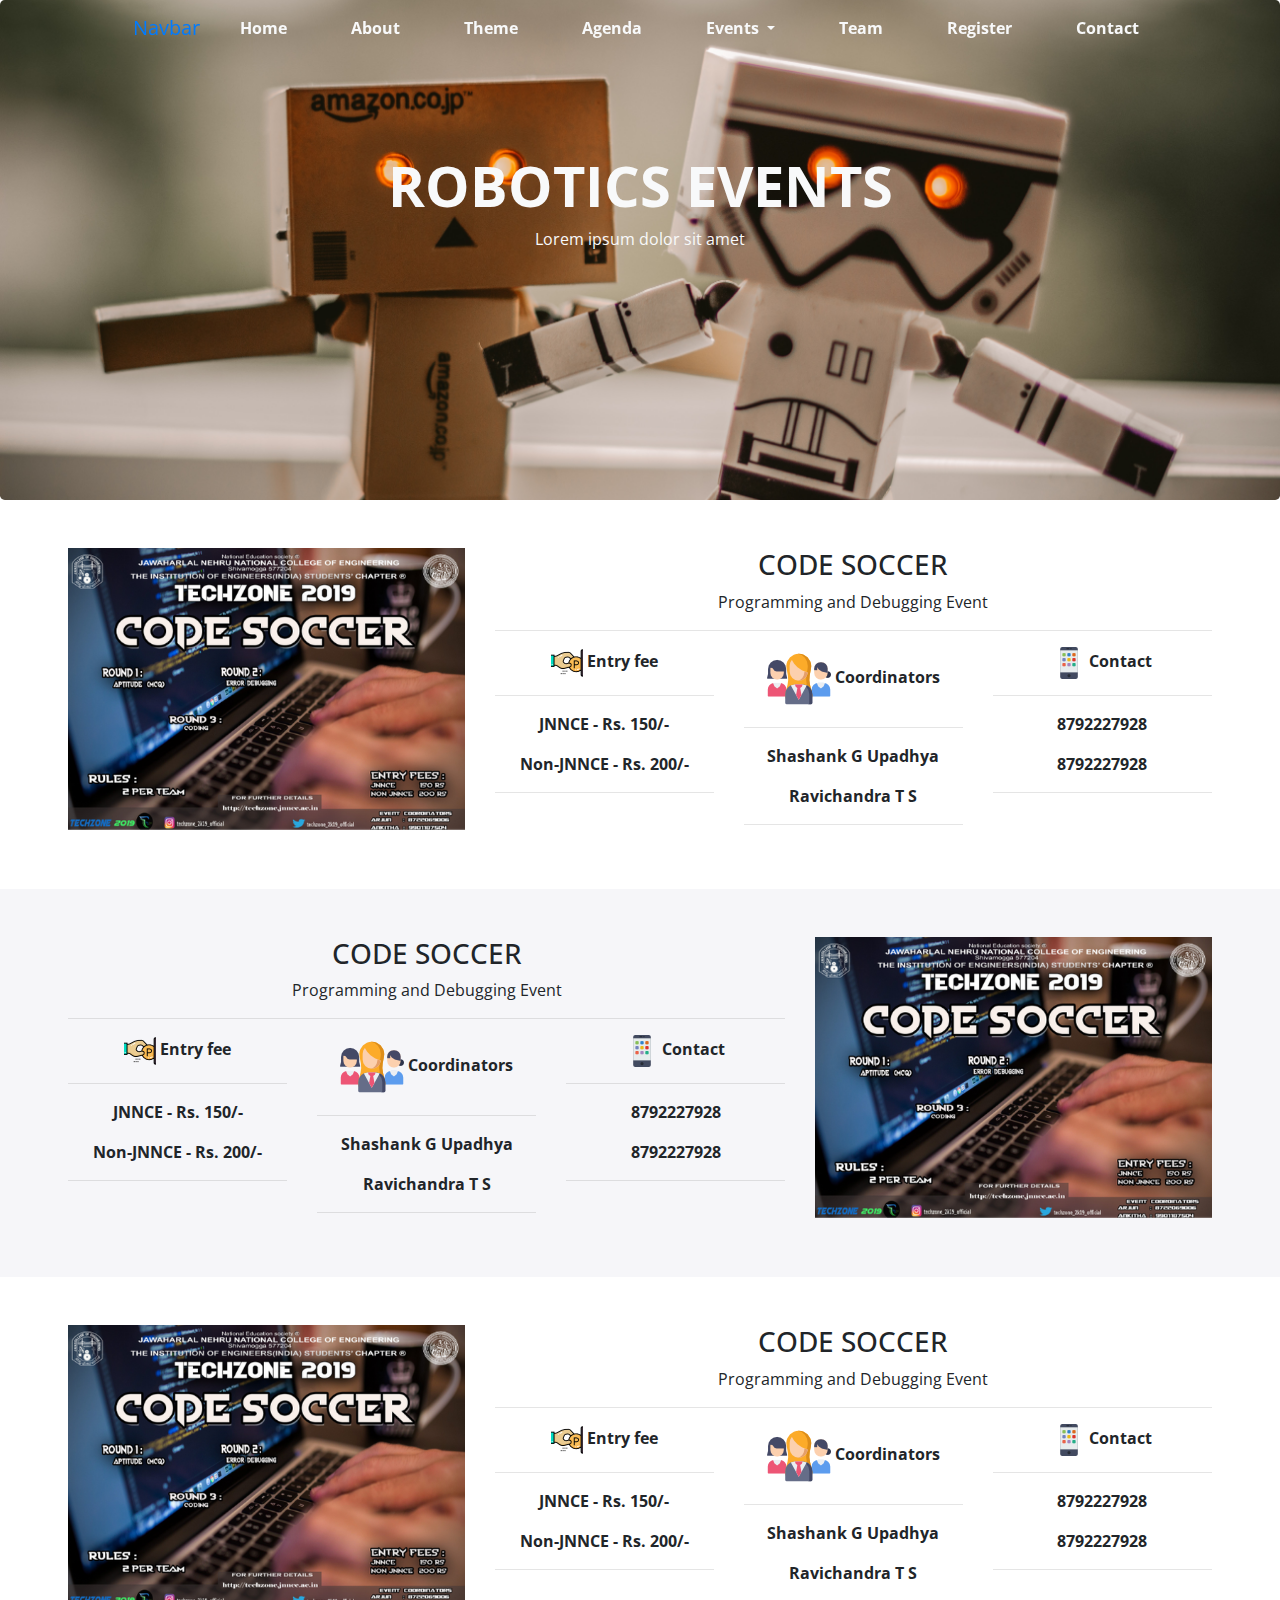
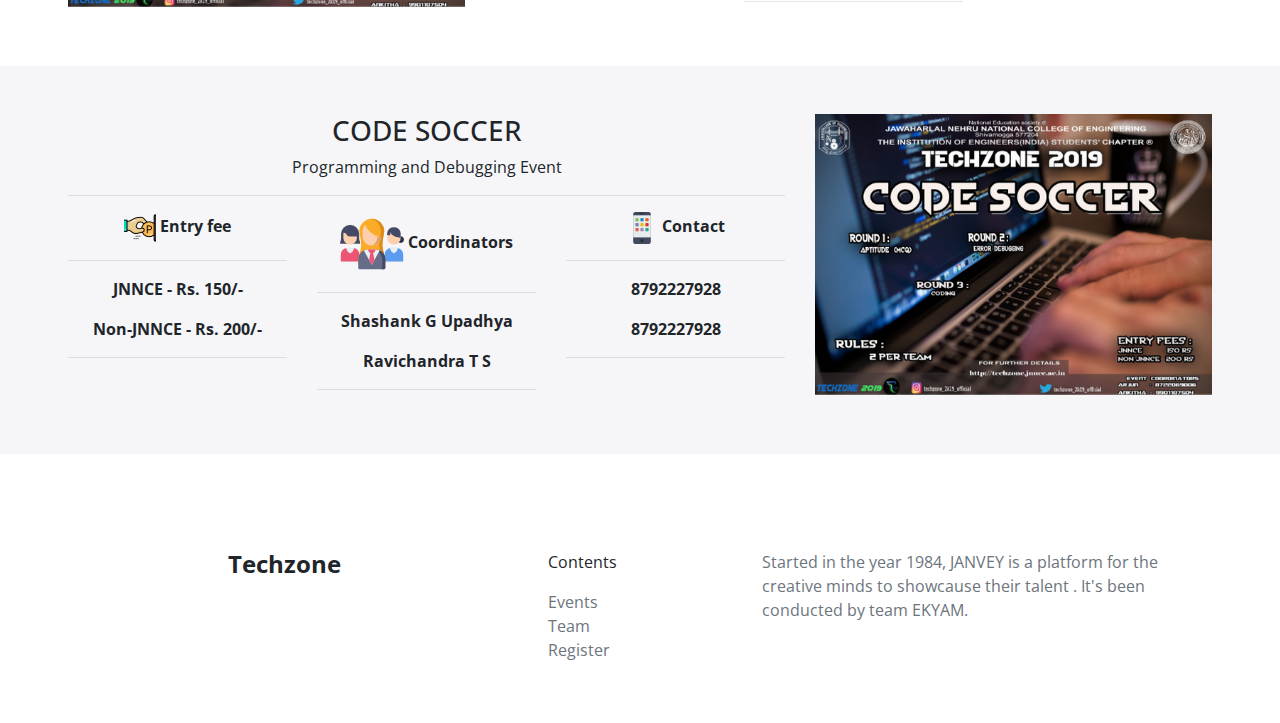
<file: templates/events/robotics.html>
<!DOCTYPE html>
<html lang="en" dir="ltr">
<head>
  <meta charset="utf-8">
  <meta name="viewport" content="width=device-width, initial-scale=1">
  <!-- Latest compiled and minified CSS -->
  <link rel="stylesheet" href="https://maxcdn.bootstrapcdn.com/bootstrap/4.3.1/css/bootstrap.min.css">
  <link rel="stylesheet" href="./../../css/index.css">
  <title>Techzone | Annual Cultural Fest 2019</title>
  <!-- link to fontawesome -->
  <link rel="stylesheet" href="https://use.fontawesome.com/releases/v5.8.1/css/all.css" integrity="sha384-50oBUHEmvpQ+1lW4y57PTFmhCaXp0ML5d60M1M7uH2+nqUivzIebhndOJK28anvf" crossorigin="anonymous">
  <!-- link for google fonts -->
<link href="https://fonts.googleapis.com/css?family=Open+Sans" rel="stylesheet">
</head>
<body>
    <div class="jumbotron  pt-0 text-light container_bg_robotics">
      <!-- navbar -->
    <nav class="navbar navbar-expand-lg navbar-trans navbar-inverse sticky-top">
      <div class="container ">
        <a href="#" class="navbar-brand ml-md-5">
          <!-- techzone banner -->
          <!-- <img src="./images/logo1.png" alt="" "> -->
          Navbar
        </a>
        <button type="button" class="navbar-toggler" data-toggle="collapse" data-target="#navbarSupportedContent" aria-controls="navbarSupportedContent" aria-expanded="false" aria-label="Toggle navigation" name="button">
          <i class="fas fa-bars text-light"></i>
        </button>
        <div class="collapse navbar-collapse" id="navbarSupportedContent">
          <ul class="navbar-nav ml-auto">
            <li class="nav-item  mr-md-5">
              <a href="#" class="text-light font-weight-bold nav-link">Home</a>
            </li>
            <li class="nav-item mr-md-5">
              <a href="#" class="text-light font-weight-bold nav-link">About</a>
            </li>
            <li class="nav-item mr-md-5">
              <a href="#" class="text-light font-weight-bold nav-link">Theme</a>
            </li>
            <li class="nav-item mr-md-5">
              <a href="#" class="text-light font-weight-bold nav-link">Agenda</a>
            </li>
            <li class="nav-item dropdown mr-md-5">
              <a href="#" class="text-light nav-link dropdown-toggle font-weight-bold" id="navabarDropdown" role="button" data-toggle="dropdown" aria-haspopup="true" aria-expanded="false">
                Events
              </a>
              <div class="dropdown-menu" aria-labelledby="navabarDropdown">
                <a href="#" class="dropdown-item">CSE / ISE</a>
                <a href="#" class="dropdown-item">ECE / TCE / EEE</a>
                <a href="#" class="dropdown-item">GENERAL EVENTS</a>
                <a href="#" class="dropdown-item">MECH / AUTO / IP</a>
                <a href="#" class="dropdown-item">ROBOTICS</a>
                <a href="#" class="dropdown-item">CIVIL / ENV</a>
              </div>
            </li>
            <li class="nav-item mr-md-5">
              <a href="#" class="text-light nav-link font-weight-bold">Team</a>
            </li>
            <li class="nav-item mr-md-5">
              <a href="#" class="text-light nav-link font-weight-bold">Register</a>
            </li>
            <li class="nav-item mr-md-5">
              <a href="#" class="text-light nav-link font-weight-bold">Contact</a>
            </li>
          </ul>
        </div>
      </div>
    </nav>
<!-- jumbotron -->
      <div class="row">
        <!-- <div class="col-md-6">
        </div> -->
        <div class="col-12 mt-5 text-center">
          <h1 class="display-4 mt-md-5 font-weight-bold text-light">
              ROBOTICS EVENTS
          </h1>
          <p class="">Lorem ipsum dolor sit amet
          </p>

        </div>

      </div>
    </div>
    <!-- event list -->
    <div class="container-fluid mt-5 pb-5">
      <div class="row justify-content-center">
        <div class="col-md-4">
          <img src="./../../images/card.png" class="img img-fluid" alt="">
        </div>
        <div class="col-md-7 mt-5 mt-md-0">
          <div class="row ">
            <div class="col-12 text-center">
              <h3 class="">
                          CODE SOCCER
              </h3>
            </div>
            <div class="col-12 text-center">
              <p class=" ">
                Programming and Debugging Event
              </p>
              <hr align="center" >
            </div>
          </div>
          <div class="row text-center">
            <div class="col-md-4 ">
              <p class="font-weight-bold ">
                <img src="./../../images/fee.png" class="img-fluid" alt="">
                Entry fee
              </p>
              <hr align="center" >
              <p class="font-weight-bold color ">
                            JNNCE - Rs. 150/-
              </p>
              <p class="font-weight-bold color ">
                          Non-JNNCE - Rs. 200/-
              </p>
                <hr align="center" >
            </div>
            <div class="col-md-4 ">
              <p class="font-weight-bold mb-0">
                <img src="./../../images/networking.png" class="img-fluid" alt="">
                Coordinators
              </p>
              <hr align="center" >
              <p class="font-weight-bold color">
                Shashank G Upadhya
              </p>
              <p class="font-weight-bold color ">
                 Ravichandra T S
              </p>
                <hr align="center" >
            </div>
            <div class="col-md-4  ">

              <p class="font-weight-bold color">
                <img src="./../../images/smartphone.png" class="img-fluid" alt="">
                Contact
              </p>
              <hr align="center" >
              <p class="font-weight-bold color ">
                <i class="fa fa-phone"></i>
                8792227928
              </p>
              <p class="font-weight-bold color ">
                <i class="fa fa-phone"></i>
                8792227928
              </p>
                <hr align="center" >
            </div>
          </div>
        </div>
      </div>
      <div class="row mt-5 row_color justify-content-center pt-5 pb-5">
        <div class="col-md-4 d-block d-sm-none">
          <img src="./../../images/card.png" class="img img-fluid" alt="">
        </div>
        <div class="col-md-7  mt-5 mt-md-0">
          <div class="row ">
            <div class="col-12 text-center">
              <h3 class="">
                          CODE SOCCER
              </h3>
            </div>
            <div class="col-12 text-center">
              <p class=" ">
                Programming and Debugging Event
              </p>
              <hr align="center" >
            </div>
          </div>
          <div class="row text-center">
            <div class="col-md-4 ">
              <p class="font-weight-bold ">
                <img src="./../../images/fee.png" class="img-fluid" alt="">
                Entry fee
              </p>
              <hr align="center" >
              <p class="font-weight-bold color ">
                            JNNCE - Rs. 150/-
              </p>
              <p class="font-weight-bold color ">
                          Non-JNNCE - Rs. 200/-
              </p>
                <hr align="center" >
            </div>
            <div class="col-md-4 ">
              <p class="font-weight-bold mb-0">
                <img src="./../../images/networking.png" class="img-fluid" alt="">
                Coordinators
              </p>
              <hr align="center" >
              <p class="font-weight-bold color">
                Shashank G Upadhya
              </p>
              <p class="font-weight-bold color ">
                 Ravichandra T S
              </p>
                <hr align="center" >
            </div>
            <div class="col-md-4  ">

              <p class="font-weight-bold color">
                <img src="./../../images/smartphone.png" class="img-fluid" alt="">
                Contact
              </p>
              <hr align="center" >
              <p class="font-weight-bold color ">
                <i class="fa fa-phone"></i>
                8792227928
              </p>
              <p class="font-weight-bold color ">
                <i class="fa fa-phone"></i>
                8792227928
              </p>
                <hr align="center" >
            </div>
          </div>
        </div>
        <div class="col-md-4 d-none d-sm-block">
          <img src="./../../images/card.png" class="img img-fluid" alt="">
        </div>
      </div>
      <div class="row justify-content-center mt-5">
        <div class="col-md-4">
          <img src="./../../images/card.png" class="img img-fluid" alt="">
        </div>
        <div class="col-md-7 mt-5 mt-md-0">
          <div class="row ">
            <div class="col-12 text-center">
              <h3 class="">
                          CODE SOCCER
              </h3>
            </div>
            <div class="col-12 text-center">
              <p class=" ">
                Programming and Debugging Event
              </p>
              <hr align="center" >
            </div>
          </div>
          <div class="row text-center">
            <div class="col-md-4 ">
              <p class="font-weight-bold ">
                <img src="./../../images/fee.png" class="img-fluid" alt="">
                Entry fee
              </p>
              <hr align="center" >
              <p class="font-weight-bold color ">
                            JNNCE - Rs. 150/-
              </p>
              <p class="font-weight-bold color ">
                          Non-JNNCE - Rs. 200/-
              </p>
                <hr align="center" >
            </div>
            <div class="col-md-4 ">
              <p class="font-weight-bold mb-0">
                <img src="./../../images/networking.png" class="img-fluid" alt="">
                Coordinators
              </p>
              <hr align="center" >
              <p class="font-weight-bold color">
                Shashank G Upadhya
              </p>
              <p class="font-weight-bold color ">
                 Ravichandra T S
              </p>
                <hr align="center" >
            </div>
            <div class="col-md-4  ">

              <p class="font-weight-bold color">
                <img src="./../../images/smartphone.png" class="img-fluid" alt="">
                Contact
              </p>
              <hr align="center" >
              <p class="font-weight-bold color ">
                <i class="fa fa-phone"></i>
                8792227928
              </p>
              <p class="font-weight-bold color ">
                <i class="fa fa-phone"></i>
                8792227928
              </p>
                <hr align="center" >
            </div>
          </div>
        </div>
      </div>
      <div class="row mt-5 row_color justify-content-center pt-5 pb-5">
        <div class="col-md-4 d-block d-sm-none">
          <img src="./../../images/card.png" class="img img-fluid" alt="">
        </div>
        <div class="col-md-7  mt-5 mt-md-0">
          <div class="row ">
            <div class="col-12 text-center">
              <h3 class="">
                          CODE SOCCER
              </h3>
            </div>
            <div class="col-12 text-center">
              <p class=" ">
                Programming and Debugging Event
              </p>
              <hr align="center" >
            </div>
          </div>
          <div class="row text-center">
            <div class="col-md-4 ">
              <p class="font-weight-bold ">
                <img src="./../../images/fee.png" class="img-fluid" alt="">
                Entry fee
              </p>
              <hr align="center" >
              <p class="font-weight-bold color ">
                            JNNCE - Rs. 150/-
              </p>
              <p class="font-weight-bold color ">
                          Non-JNNCE - Rs. 200/-
              </p>
                <hr align="center" >
            </div>
            <div class="col-md-4 ">
              <p class="font-weight-bold mb-0">
                <img src="./../../images/networking.png" class="img-fluid" alt="">
                Coordinators
              </p>
              <hr align="center" >
              <p class="font-weight-bold color">
                Shashank G Upadhya
              </p>
              <p class="font-weight-bold color ">
                 Ravichandra T S
              </p>
                <hr align="center" >
            </div>
            <div class="col-md-4  ">

              <p class="font-weight-bold color">
                <img src="./../../images/smartphone.png" class="img-fluid" alt="">
                Contact
              </p>
              <hr align="center" >
              <p class="font-weight-bold color ">
                <i class="fa fa-phone"></i>
                8792227928
              </p>
              <p class="font-weight-bold color ">
                <i class="fa fa-phone"></i>
                8792227928
              </p>
                <hr align="center" >
            </div>
          </div>
        </div>
        <div class="col-md-4 d-none d-sm-block">
          <img src="./../../images/card.png" class="img img-fluid" alt="">
        </div>
      </div>
    </div>
    <!-- connect with us -->
  <div class="container-fluid pt-5 pb-5 ">
    <div class="row text-left">
      <div class="col-md-3 offset-md-2 pb-5 ">
        <h4 class="font-weight-bold">Techzone</h4>
        <h4 class="mt-4 mb-3">

        </h4>
        <a href="#" class="text-muted ">
          <i class="fab fa-facebook-f "></i>
        </a>
        <a href="#" target="_top" class="text-muted  pl-3" >
          <i class="fas fa-envelope"></i>
        </a>
        <a href="#" class="text-muted" >
          <i class="fab fa-instagram pl-3"></i>
        </a>
        <a href="#" class="pl-3 text-muted" >
          <i class="fab fa-youtube "></i>
        </a>
      </div>
      <div class="col-md-2 d-flex flex-column ">
        <p class="">Contents</p>
        <a href="#" class="text-muted">Events</a>
        <a href="./../team.html" class="text-muted">Team</a>
        <a href="./../achivements.html" class="text-muted">Register</a>
      </div>
      <div class="col-md-4 mt-5 mt-md-0">
        <p class="text-muted">
            Started in the year 1984, JANVEY is a platform for the creative minds to showcause their talent .
            It's been conducted by team EKYAM.
        </p>
      </div>
    </div>
  </div>


  <!-- jQuery library -->
  <script src="https://ajax.googleapis.com/ajax/libs/jquery/3.3.1/jquery.min.js"></script>

  <!-- Popper JS -->
  <script src="https://cdnjs.cloudflare.com/ajax/libs/popper.js/1.14.7/umd/popper.min.js"></script>

  <!-- Latest compiled JavaScript -->
  <script src="https://maxcdn.bootstrapcdn.com/bootstrap/4.3.1/js/bootstrap.min.js"></script>
</body>
</html>
</file>
<file: css/index.css>
@media only screen and (min-width:1200px) {
  .carousel{
    position: relative;
    height: 500px;
  }
}
@media screen and (max-width:700px)  {
  .carousel{
    position: relative;
    height: 400px;
  }
}
@media only screen and (min-width:1200px) {
  .carousel_img{
    position: relative;
    bottom:100px;
  }
}
@media (min-width:700px) and (max-width:1024px)  {
  .carousel_img{
    position: relative;

  }
}
body{
  font-family: 'Open Sans', sans-serif;
}
@media only screen and (min-width:1200px) {
  .container_bg{
    background-image: url('./../images/backlit-blogging-business-34153.jpg');
    position: relative;
    background-repeat: no-repeat;
    background-size: cover;
    height: 500px;

  }
}
@media (min-width:700px) and (max-width:1024px)  {
  .container_bg{
    background-image: url('./../images/backlit-blogging-business-34153.jpg');
    position: relative;
    background-repeat: no-repeat;
    background-size: cover;


  }
}
.container_bg{
  background-image: url('./../images/backlit-blogging-business-34153.jpg');
  position: relative;
  background-repeat: no-repeat;
  background-size: cover;


}
@media only screen and (min-width:1200px) {
  .container_bg_civil{
    background-image: url('./../images/civil.jpg');
    position: relative;
    background-repeat: no-repeat;
    background-size: cover;
    height: 500px;

  }
}
@media (min-width:700px) and (max-width:1024px)  {
  .container_bg_civil{
    background-image: url('./../images/civil.jpg');
    position: relative;
    background-repeat: no-repeat;
    background-size: cover;


  }
}
.container_bg_civil{
  background-image: url('./../images/civil.jpg');
  position: relative;
  background-repeat: no-repeat;
  background-size: cover;


}
@media only screen and (min-width:1200px) {
  .container_bg_robotics{
    background-image: url('./../images/robotics.jpg');
    position: relative;
    background-repeat: no-repeat;
    background-size: contain;
    background-position: left;
    height: 500px;

  }
}
@media (min-width:700px) and (max-width:1024px)  {
  .container_bg_robotics{
    background-image: url('./../images/robotics.jpg');
    position: relative;
    background-repeat: no-repeat;
    background-size: cover;
    background-position: left;

  }
}
.container_bg_robotics{
  background-image: url('./../images/robotics.jpg');
  position: relative;
  background-repeat: no-repeat;
  background-size: cover;
background-position: center;

}

@media only screen and (min-width:1200px) {
  .container_bg_mech{
    background-image: url('./../images/mech.jpg');
    position: relative;
    background-repeat: no-repeat;
    background-size: cover;
    height: 500px;

  }
}
@media (min-width:700px) and (max-width:1024px)  {
  .container_bg_mech{
    background-image: url('./../images/mech.jpg');
    position: relative;
    background-repeat: no-repeat;
    background-size: cover;


  }
}
.container_bg_mech{
  background-image: url('./../images/mech.jpg');
  position: relative;
  background-repeat: no-repeat;
  background-size: cover;
background-position: top;

}
@media only screen and (min-width:1200px) {
  .container_bg_ece{
    background-image: url('./../images/ece.jpg');
    position: relative;
    background-repeat: no-repeat;
    background-size: cover;
    height: 500px;

  }
}
@media (min-width:700px) and (max-width:1024px)  {
  .container_bg_ece{
    background-image: url('./../images/ece.jpg');
    position: relative;
    background-repeat: no-repeat;
    background-size: cover;


  }
}
.container_bg_ece{
  background-image: url('./../images/ece.jpg');
  position: relative;
  background-repeat: no-repeat;
  background-size: cover;


}
@media only screen and (min-width:1200px) {
  .container_bg_general{
    background-image: url('./../images/general.jpg');
    position: relative;
    background-repeat: no-repeat;
    background-size: cover;
    height: 500px;

  }
}
@media (min-width:700px) and (max-width:1024px)  {
  .container_bg_general{
    background-image: url('./../images/general.jpg');
    position: relative;
    background-repeat: no-repeat;
    background-size: cover;


  }
}
.container_bg_general{
  background-image: url('./../images/general.jpg');
  position: relative;
  background-repeat: no-repeat;
  background-size: cover;


}

.img:hover{
    transform: scale(1.2);
}
.row_color{
  background-color: #f6f6f9;
}

.a:hover{
  color: white;
}
.div{
  background: black;
}
</file>
